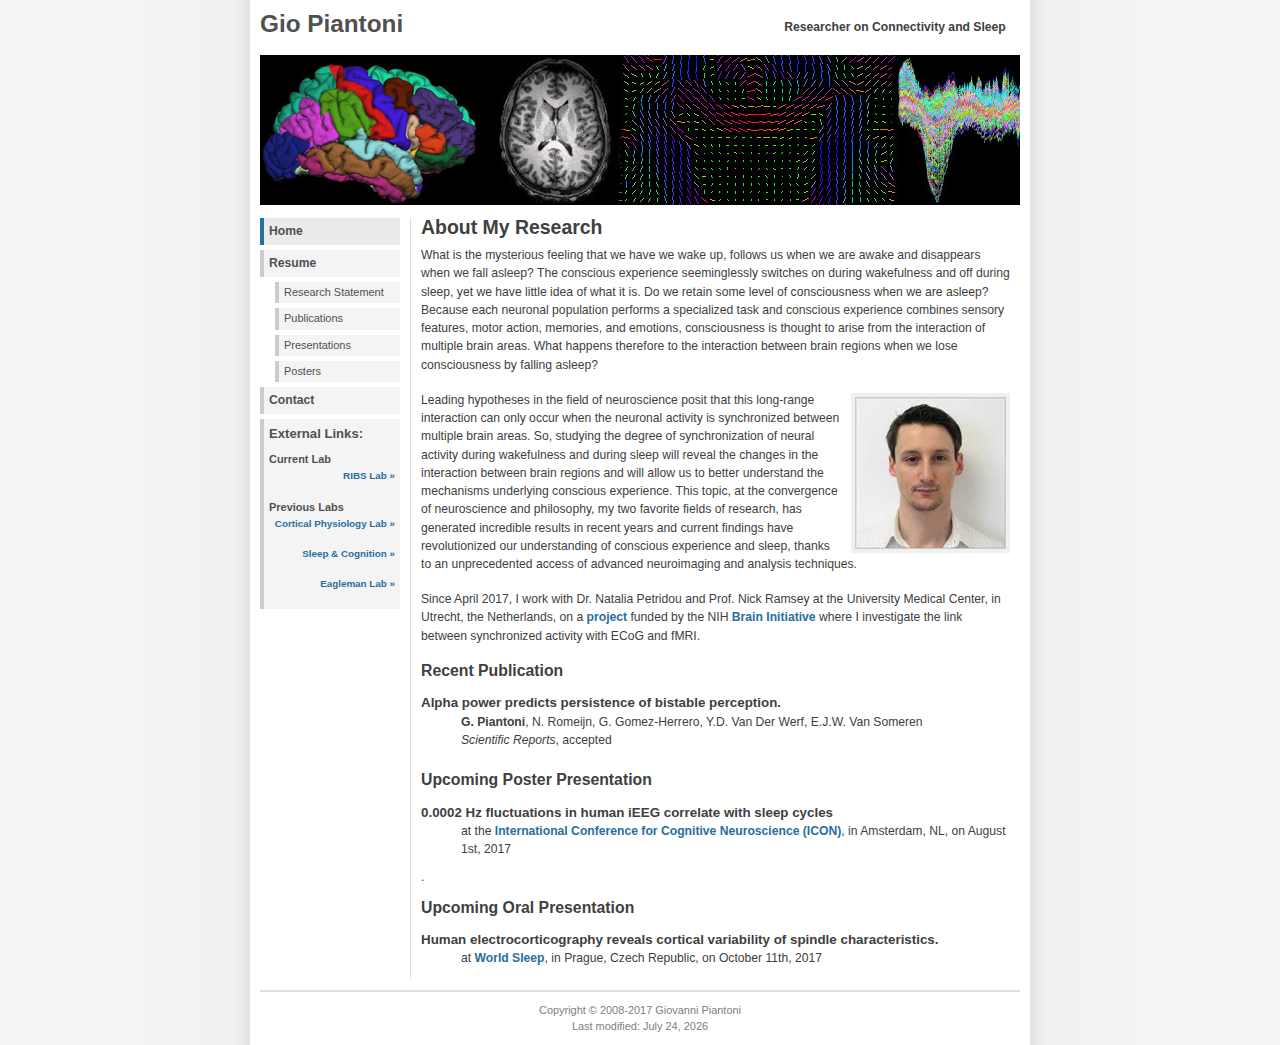
<file: index.html>
<!DOCTYPE html PUBLIC "-//W3C//DTD XHTML 1.0 Strict//EN" "http://www.w3.org/TR/xhtml1/DTD/xhtml1-strict.dtd">
<html xmlns="http://www.w3.org/1999/xhtml" xml:lang="en">
 <head>
	<meta http-equiv="content-type" content="text/html; charset=utf-8" />
	<meta name="description" content="Personal Page of Giovanni Piantoni" />
	<meta name="keywords" content="Gio,Giovanni,Piantoni," />
	<meta name="author" content="Gio Piantoni" />

	<link href='http://fonts.googleapis.com/css?family=Yanone+Kaffeesatz' rel='stylesheet' type='text/css' />
	<link rel="stylesheet" type="text/css" href="style.css" media="screen,projection" />

	<script type="text/javascript" src="js/external.js"></script>

	<title>Gio Piantoni</title>
 </head>

 <body>
	<div id="wrap">

	 <div id="header">
		<h1><a href="index.html">Gio Piantoni</a></h1>
		<p>Researcher on Connectivity and Sleep</p>
	 </div>

	 <img id="frontphoto" src="img/fs_mri_V1_sw.jpg" width="760" height="150" alt="My Brain: Freesurfer, T1 MRI, DTI V1 and a slow wave" />

	 <div id="leftside">
		<h2 class="hide">Menu:</h2>

		<ul class="avmenu">
		 <li><a class="current" href="index.html">Home</a></li>
		 <li><a href="cv.html">Resume</a>
			<ul>
			 <li><a href="narrative.html">Research Statement</a></li>
			 <li><a href="publications.html">Publications</a></li>
			 <li><a href="presentations.html">Presentations</a></li>
			 <li><a href="posters.html">Posters</a></li>
			</ul>
		 </li>
		 <li><a href="contact.html">Contact</a></li>
		</ul>

		<div class="announce">
		 <h2>External Links:</h2>
		 <h3>Current Lab</h3>
		 <p class="textright"><a href="http://www.nick-ramsey.eu/" rel="external">RIBS Lab &raquo;</a></p>
		 <h3>Previous Labs</h3>
		 <p class="textright"><a href="http://cashlab.mgh.harvard.edu/" rel="external">Cortical Physiology Lab &raquo;</a></p>
		 <p class="textright"><a href="http://www.nin.knaw.nl/research_groups/van_someren_group/" rel="external">Sleep &amp; Cognition &raquo;</a></p>
		 <p class="textright"><a href="http://www.eaglemanlab.net/" rel="external">Eagleman Lab &raquo;</a></p>
		</div>
	 </div>

	 <div id="contentwide">
		<h2>About My Research</h2>
		<p>What is the mysterious feeling that we have we wake up, follows us when we are awake and disappears when we fall asleep? The conscious experience seeminglessly switches on during wakefulness and off during sleep, yet we have little idea of what it is. Do we retain some level of consciousness when we are asleep? Because each neuronal population performs a specialized task and conscious experience combines sensory features, motor action, memories, and emotions, consciousness is thought to arise from the interaction of multiple brain areas. What happens therefore to the interaction between brain regions when we lose consciousness by falling asleep?</p>
		<img class="right" src="img/photo.jpg" alt="Gio Piantoni" width="149" height="150" />
		<p>Leading hypotheses in the field of neuroscience posit that this long-range interaction can only occur when the neuronal activity is synchronized between multiple brain areas. So, studying the degree of synchronization of neural activity during wakefulness and during sleep will reveal the changes in the interaction between brain regions and will allow us to better understand the mechanisms underlying conscious experience. This topic, at the convergence of neuroscience and philosophy, my two favorite fields of research, has generated incredible results in recent years and current findings have revolutionized our understanding of conscious experience and sleep, thanks to an unprecedented access of advanced neuroimaging and analysis techniques.</p>
		<p>Since April 2017, I work with Dr. Natalia Petridou and Prof. Nick Ramsey at the University Medical Center, in Utrecht, the Netherlands, on a <a href="http://umcu-nyu-brain.wikidot.com/" rel="external">project</a> funded by the NIH <a href="https://www.braininitiative.nih.gov/" rel="external">Brain Initiative</a> where I investigate the link between synchronized activity with ECoG and fMRI.</p>

		<h3>Recent Publication</h3>
		<dl>

		 <dt>Alpha power predicts persistence of bistable perception.</dt>
		 <dd><b>G. Piantoni</b>, N. Romeijn, G. Gomez-Herrero, Y.D. Van Der Werf, E.J.W. Van Someren<br /> <i>Scientific Reports</i>, accepted</dd>

		</dl> 

		<h3>Upcoming Poster Presentation</h3>
		<dl>
		 <dt>0.0002 Hz fluctuations in human iEEG correlate with sleep cycles</dt>
		 <dd>at the <a href="http://www.icon2017.org/program.html" rel="external">International Conference for Cognitive Neuroscience (ICON)</a>, in Amsterdam, NL, on August 1st, 2017</dd>.
		</dl> 

		<h3>Upcoming Oral Presentation</h3>
		<dl>
		 <dt>Human electrocorticography reveals cortical variability of spindle characteristics.</dt>
		 <dd>at <a href="http://worldsleepcongress.com/preliminary-program" rel="external">World Sleep</a>, in Prague, Czech Republic, on October 11th, 2017</dd>
		</dl> 

	 </div>

	 <div id="footer">
		<p>Copyright &#169; 2008-2017 Giovanni Piantoni<br />
		<script type="text/javascript" src="js/lastupdate.js"></script></p>
	 </div>

	</div>
 </body>
</html>
</file>
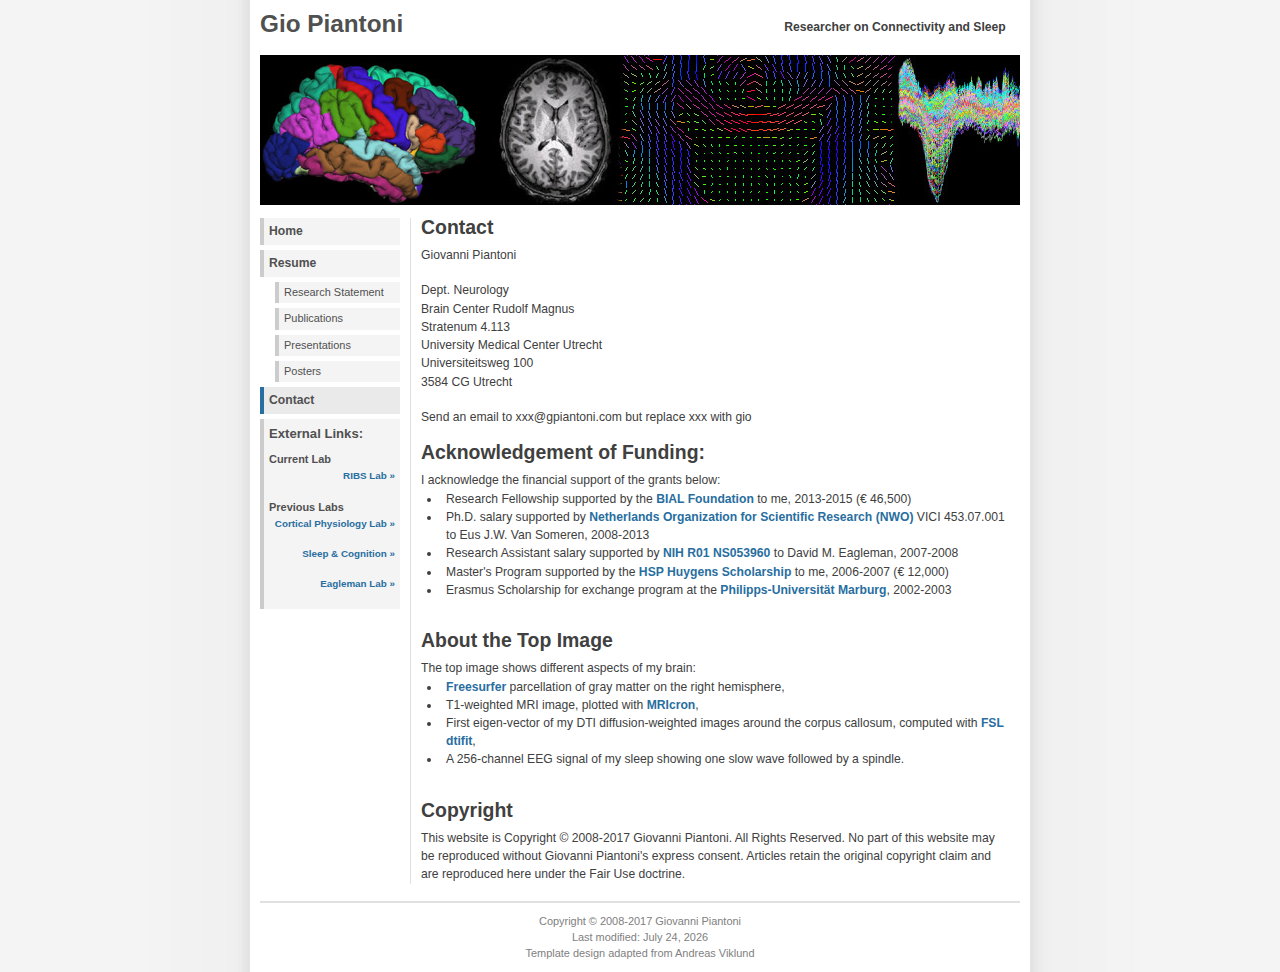
<file: contact.html>
<!DOCTYPE html PUBLIC "-//W3C//DTD XHTML 1.0 Strict//EN" "http://www.w3.org/TR/xhtml1/DTD/xhtml1-strict.dtd">
<html xmlns="http://www.w3.org/1999/xhtml" xml:lang="en">
 <head>
	<meta http-equiv="content-type" content="text/html; charset=utf-8" />
	<meta name="description" content="Contact Information of Giovanni Piantoni" />
	<meta name="keywords" content="Gio,Giovanni,Piantoni," />
	<meta name="author" content="Gio Piantoni" />

	<link href='http://fonts.googleapis.com/css?family=Yanone+Kaffeesatz' rel='stylesheet' type='text/css' />
	<link rel="stylesheet" type="text/css" href="style.css" media="screen,projection" />

	<script type="text/javascript" src="js/external.js"></script>
	<script type="text/javascript" src="js/toggle.js"></script>

	<title>Gio Piantoni: Contact</title>
 </head>

 <body>
	<div id="wrap">

	 <div id="header">
		<h1><a href="index.html">Gio Piantoni</a></h1>
		<p>Researcher on Connectivity and Sleep</p>
	 </div>

	 <img id="frontphoto" src="img/fs_mri_V1_sw.jpg" width="760" height="150" alt="My Brain: Freesurfer, T1 MRI, DTI V1 and a slow wave" />

	 <div id="leftside">
		<h2 class="hide">Menu:</h2>

		<ul class="avmenu">
		 <li><a href="index.html">Home</a></li>
		 <li><a href="cv.html">Resume</a>
			<ul>
			 <li><a href="narrative.html">Research Statement</a></li>
			 <li><a href="publications.html">Publications</a></li>
			 <li><a href="presentations.html">Presentations</a></li>
			 <li><a href="posters.html">Posters</a></li>
			</ul>
		 </li>
		 <li><a class="current" href="contact.html">Contact</a></li>
		</ul>

		<div class="announce">
		 <h2>External Links:</h2>
		 <h3>Current Lab</h3>
		 <p class="textright"><a href="http://www.nick-ramsey.eu/" rel="external">RIBS Lab &raquo;</a></p>
		 <h3>Previous Labs</h3>
		 <p class="textright"><a href="http://cashlab.mgh.harvard.edu/" rel="external">Cortical Physiology Lab &raquo;</a></p>
		 <p class="textright"><a href="http://www.nin.knaw.nl/research_groups/van_someren_group/" rel="external">Sleep &amp; Cognition &raquo;</a></p>
		 <p class="textright"><a href="http://www.eaglemanlab.net/" rel="external">Eagleman Lab &raquo;</a></p>
		</div>
	 </div>

	 <div id="contentwide">
		<h2> Contact </h2>
		<p> Giovanni Piantoni </p>
		<p> Dept. Neurology <br />
		Brain Center Rudolf Magnus <br />
		Stratenum 4.113<br />
		University Medical Center Utrecht<br />
		Universiteitsweg 100<br />
		3584 CG Utrecht</p>

		<p>
		Send an email to xxx@gpiantoni.com but replace xxx with gio <br />
		</p>

		<h2>Acknowledgement of Funding:</h2>
		I acknowledge the financial support of the grants below:

		<ul>
		 <li>Research Fellowship supported by the <a href="http://www.bial.com/en/bial_foundation.11/grants.18/grants_and_other_supported_research_projects_.a38.html">BIAL Foundation</a> to me, 2013-2015 (&euro; 46,500)</li>
		 <li>Ph.D. salary supported by <a href="http://www.nwo.nl" rel="external">Netherlands Organization for Scientific Research (NWO)</a> VICI 453.07.001 to Eus J.W. Van Someren, 2008-2013</li>
		 <li>Research Assistant salary supported by <a href="http://www.nih.gov" rel="external">NIH</a> <a href="http://projectreporter.nih.gov/project_info_description.cfm?aid=7479462" rel="external">R01 NS053960</a> to David M. Eagleman, 2007-2008</li>
		 <li>Master's Program supported by the <a href="http://www.nuffic.nl/international-students/scholarships/worldwide/hsp-huygens-programme" rel="external">HSP Huygens Scholarship</a> to me, 2006-2007 (&euro; 12,000)</li>
		 <li>Erasmus Scholarship for exchange program at the <a href="http://www.uni-marburg.de/" rel="external">Philipps-Universit&#228;t Marburg</a>, 2002-2003</li>
		</ul>

		<h2>About the Top Image</h2>
		The top image shows different aspects of my brain:
		<ul>
		 <li><a href="http://surfer.nmr.mgh.harvard.edu/" rel="external">Freesurfer</a> parcellation of gray matter on the right hemisphere, </li>
		 <li>T1-weighted MRI image, plotted with <a href="http://www.mccauslandcenter.sc.edu/mricro/mricron/index.html" rel="external">MRIcron</a>,</li>
		 <li>First eigen-vector of my DTI diffusion-weighted images around the corpus callosum, computed with <a href="http://www.fmrib.ox.ac.uk/fsl/fdt/fdt_dtifit.html" rel="external">FSL dtifit</a>,</li>
		 <li>A 256-channel EEG signal of my sleep showing one slow wave followed by a spindle.</li>
		</ul>

		<h2>Copyright</h2>
		<p>
		This website is Copyright &#169; 2008-2017 Giovanni Piantoni. 
		All Rights Reserved. 
		No part of this website may be reproduced without Giovanni Piantoni's express consent.
		Articles retain the original copyright claim and are reproduced here under the Fair Use doctrine.
		</p>		

	 </div>

	 <div id="footer">
		<p>Copyright &#169; 2008-2017 Giovanni Piantoni<br />
		<script type="text/javascript" src="js/lastupdate.js"></script></p>
		<p>Template design adapted from <a href="http://andreasviklund.com/">Andreas Viklund</a>
	 </div>

	</div>
 </body>
</html>
</file>
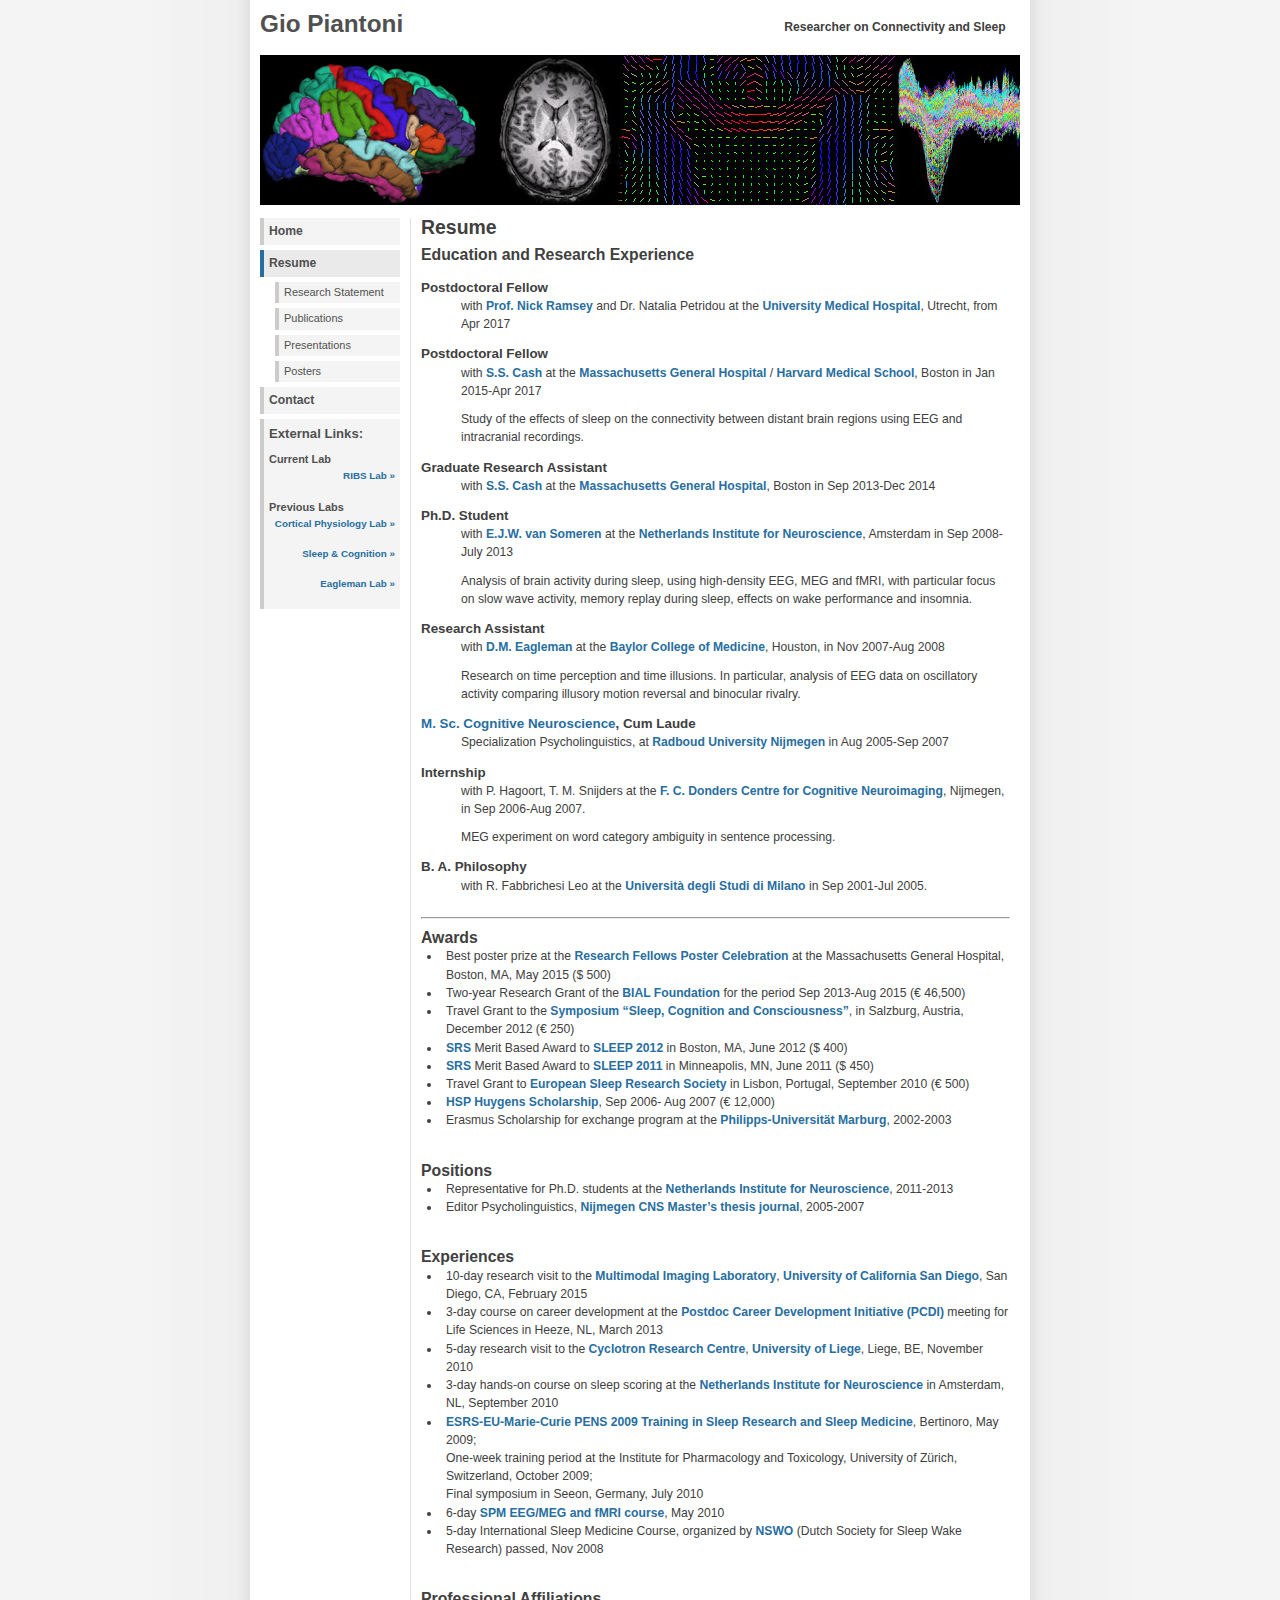
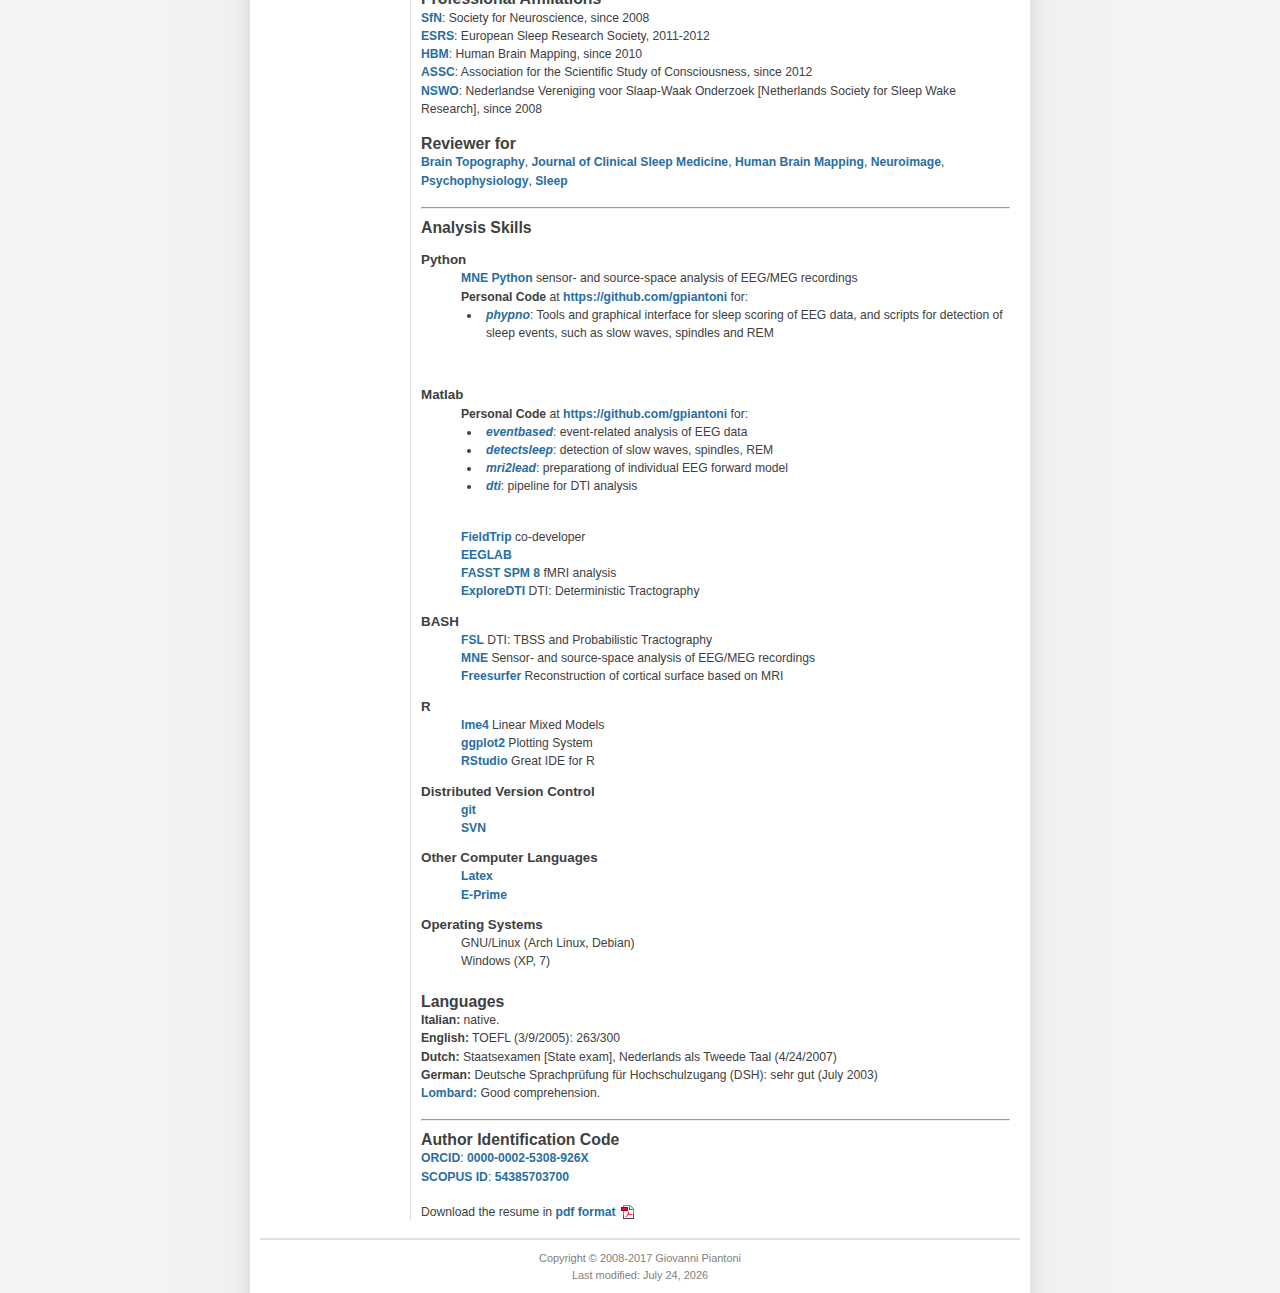
<file: cv.html>
<!DOCTYPE html PUBLIC "-//W3C//DTD XHTML 1.0 Strict//EN" "http://www.w3.org/TR/xhtml1/DTD/xhtml1-strict.dtd">
<html xmlns="http://www.w3.org/1999/xhtml" xml:lang="en">
 <head>
	<meta http-equiv="content-type" content="text/html; charset=utf-8" />
	<meta name="description" content="Resume of Giovanni Piantoni" />
	<meta name="keywords" content="Gio,Giovanni,Piantoni,resume,cv," />
	<meta name="author" content="Gio Piantoni" />

	<link href='http://fonts.googleapis.com/css?family=Yanone+Kaffeesatz' rel='stylesheet' type='text/css' />
	<link rel="stylesheet" type="text/css" href="style.css" media="screen,projection" />

	<script type="text/javascript" src="js/external.js"></script>

	<title>Gio Piantoni: Resume</title>
 </head>

 <body>
	<div id="wrap">

	 <div id="header">
		<h1><a href="index.html">Gio Piantoni</a></h1>
		<p>Researcher on Connectivity and Sleep</p>
	 </div>

	 <img id="frontphoto" src="img/fs_mri_V1_sw.jpg" width="760" height="150" alt="My Brain: Freesurfer, T1 MRI, DTI V1 and a slow wave" />

	 <div id="leftside">
		<h2 class="hide">Menu:</h2>

		<ul class="avmenu">
		 <li><a href="index.html">Home</a></li>
		 <li><a class="current" href="cv.html">Resume</a>
			<ul>
			 <li><a href="narrative.html">Research Statement</a></li>
			 <li><a href="publications.html">Publications</a></li>
			 <li><a href="presentations.html">Presentations</a></li>
			 <li><a href="posters.html">Posters</a></li>
			</ul>
		 </li>
		 <li><a href="contact.html">Contact</a></li>
		</ul>

		<div class="announce">
		 <h2>External Links:</h2>
		 <h3>Current Lab</h3>
		 <p class="textright"><a href="http://www.nick-ramsey.eu/" rel="external">RIBS Lab &raquo;</a></p>
		 <h3>Previous Labs</h3>
		 <p class="textright"><a href="http://cashlab.mgh.harvard.edu/" rel="external">Cortical Physiology Lab &raquo;</a></p>
		 <p class="textright"><a href="http://www.nin.knaw.nl/research_groups/van_someren_group/" rel="external">Sleep &amp; Cognition &raquo;</a></p>
		 <p class="textright"><a href="http://www.eaglemanlab.net/" rel="external">Eagleman Lab &raquo;</a></p>
		</div>
	 </div>

	 <div id="contentwide">
		<h2> Resume </h2>
		<h3>Education and Research Experience</h3>

		<dl>
		 <dt>Postdoctoral Fellow</dt>
		 <dd>with <a href="http://www.nick-ramsey.eu/" rel="external">Prof. Nick Ramsey</a> and Dr. Natalia Petridou at the <a href="http://www.umcutrecht.nl/" rel="external">University Medical Hospital</a>, Utrecht, from Apr 2017</dd> 

		 <dt>Postdoctoral Fellow</dt>
		 <dd>with <a href="http://cashlab.mgh.harvard.edu/" rel="external">S.S. Cash</a> at the <a href="http://www.massgeneral.org/research/" rel="external">Massachusetts General Hospital</a> / <a href="http://hms.harvard.edu/" rel="external">Harvard Medical School</a>, Boston in Jan 2015-Apr 2017</dd>
		 <dd>Study of the effects of sleep on the connectivity between distant brain regions using EEG and intracranial recordings.</dd>

		 <dt>Graduate Research Assistant</dt>
		 <dd>with <a href="http://cashlab.mgh.harvard.edu/" rel="external">S.S. Cash</a> at the <a href="http://www.massgeneral.org/research/" rel="external">Massachusetts General Hospital</a>, Boston in Sep 2013-Dec 2014</dd>

		 <dt>Ph.D. Student</dt>
		 <dd>with <a href="http://www.nin.knaw.nl/research_groups/van_someren_group" rel="external">E.J.W. van Someren</a> at the <a href="http://www.nin.knaw.nl/" rel="external">Netherlands Institute for Neuroscience</a>, Amsterdam in Sep 2008-July 2013</dd>
		 <dd>Analysis of brain activity during sleep, using high-density EEG, MEG and fMRI, with particular focus on slow wave activity, memory replay during sleep, effects on wake performance and insomnia.</dd>

		 <dt>Research Assistant</dt>
		 <dd>with <a href="http://www.eaglemanlab.net/" rel="external">D.M. Eagleman</a> at the <a href="http://www.bcm.edu" rel="external">Baylor College of Medicine</a>, Houston, in Nov 2007-Aug 2008</dd>
		 <dd>Research on time perception and time illusions. In particular, analysis of EEG data on oscillatory activity comparing illusory motion reversal and binocular rivalry.</dd>

		 <dt><a href="http://www.ru.nl/master/cns/" rel="external">M. Sc. Cognitive Neuroscience</a>, Cum Laude</dt>
		 <dd>Specialization Psycholinguistics, at <a href="http://www.ru.nl" rel="external">Radboud University Nijmegen</a> in Aug 2005-Sep 2007</dd>

		 <dt>Internship</dt>
		 <dd>with P. Hagoort, T. M. Snijders at the <a href="http://www.ru.nl/donders/" rel="external">F. C. Donders Centre for Cognitive Neuroimaging</a>, Nijmegen, in Sep 2006-Aug 2007.</dd>
		 <dd>MEG experiment on word category ambiguity in sentence processing.</dd>

		 <dt>B. A. Philosophy</dt>
		 <dd>with R. Fabbrichesi Leo at the <a href="http://www.unimi.it" rel="external">Universit&#224; degli Studi di Milano</a> in Sep 2001-Jul 2005.</dd>
		</dl>

		<hr />

		<h3>Awards</h3>
		<ul>
		 <li>Best poster prize at the <a href="http://www.massgeneral.org/about/newsarticle.aspx?id=5361" rel="external">Research Fellows Poster Celebration</a> at the Massachusetts General Hospital, Boston, MA, May 2015 ($ 500) </li>
		 <li>Two-year Research Grant of the <a href="http://www.bial.com/en/bial_foundation.11/grants.18/grants_and_other_supported_research_projects_.a38.html">BIAL Foundation</a> for the period Sep 2013-Aug 2015 (&euro; 46,500)</li>
		 <li>Travel Grant to the <a href="http://deepsleep.at/" rel="external">Symposium &ldquo;Sleep, Cognition and Consciousness&rdquo;</a>, in Salzburg, Austria, December 2012 (&euro; 250)</li>
		 <li><a href="http://www.sleepresearchsociety.org/" rel="external">SRS</a> Merit Based Award to <a href="http://www.sleepmeeting.org/" rel="external">SLEEP 2012</a> in Boston, MA, June 2012 (&#36; 400)</li>
		 <li><a href="http://www.sleepresearchsociety.org/" rel="external">SRS</a> Merit Based Award to <a href="http://www.sleepmeeting.org/" rel="external">SLEEP 2011</a> in Minneapolis, MN, June 2011 (&#36; 450)</li>
		 <li>Travel Grant to <a href="http://www.esrs.eu/" rel="external">European Sleep Research Society</a> in Lisbon, Portugal, September 2010 (&euro; 500)</li>
		 <li><a href="http://www.nuffic.nl/international-students/scholarships/worldwide/hsp-huygens-programme" rel="external">HSP Huygens Scholarship</a>, Sep 2006- Aug 2007 (&euro; 12,000)</li>
		 <li>Erasmus Scholarship for exchange program at the <a href="http://www.uni-marburg.de/" rel="external">Philipps-Universit&#228;t Marburg</a>, 2002-2003</li>
		</ul>

		<h3>Positions</h3>
		<ul>
		 <li>Representative for Ph.D. students at the <a href="http://www.nin.knaw.nl" rel="external">Netherlands Institute for Neuroscience</a>, 2011-2013 </li>
		 <li>Editor Psycholinguistics, <a href="http://www.ru.nl/master/cns/journal/" rel="external">Nijmegen CNS Master&#8217;s thesis journal</a>, 2005-2007</li>
		</ul>

		<h3>Experiences</h3>
		<ul>
		 <li>10-day research visit to the <a href="http://mmil.ucsd.edu/" rel="external">
			 Multimodal Imaging Laboratory</a>, <a href="http://www.ucsd.edu/" rel="external">University of California San Diego</a>, San Diego, CA, February 2015</li>
		 <li>3-day course on career development at the <a href="http://www.pcdi.nl" rel="external">Postdoc Career Development Initiative (PCDI)</a> meeting for Life Sciences in Heeze, NL, March 2013</li>
		 <li>5-day research visit to the <a href="http://www.cyclotron.ulg.ac.be" rel="external">Cyclotron Research Centre</a>, <a href="http://www.ulg.ac.be" rel="external">University of Liege</a>, Liege, BE, November 2010</li>
		 <li>3-day hands-on course on sleep scoring at the <a href="http://www.nin.knaw.nl" rel="external">Netherlands Institute for Neuroscience</a> in Amsterdam, NL, September 2010</li>
		 <li> <a href="http://www.esrs.eu/" rel="external">ESRS-EU-Marie-Curie PENS 2009 Training in Sleep Research and Sleep Medicine</a>, Bertinoro, May 2009; <br />
			One-week training period at the Institute for Pharmacology and Toxicology, University of Z&#252;rich, Switzerland, October 2009;<br />
			Final symposium in Seeon, Germany, July 2010</li>
		 <li>6-day <a href="http://www.fil.ion.ucl.ac.uk/spm/course/" rel="external">SPM EEG/MEG and fMRI course</a>, May 2010</li>
		 <li>5-day International Sleep Medicine Course, organized by <a href="http://www.nswo.nl/" rel="external">NSWO</a> (Dutch Society for Sleep Wake Research) passed, Nov 2008</li>
		</ul>

		<h3>Professional Affiliations</h3>
		<p>
		<a href="http://www.sfn.org/" rel="external">SfN</a>: Society for Neuroscience, since 2008<br />
		<a href="http://www.esrs.eu/" rel="external">ESRS</a>: European Sleep Research Society, 2011-2012<br />
		<a href="http://www.humanbrainmapping.org" rel="external">HBM</a>: Human Brain Mapping, since 2010<br />
		<a href="http://www.theassc.org" rel="external">ASSC</a>: Association for the Scientific Study of Consciousness, since 2012<br />
		<a href="http://www.nswo.nl/" rel="external">NSWO</a>: Nederlandse Vereniging voor Slaap-Waak Onderzoek [Netherlands Society for Sleep Wake Research], since 2008
		</p>

		<h3>Reviewer for</h3>
		<p>
		<a href="http://www.springer.com/biomed/neuroscience/journal/10548" rel="external">Brain Topography</a>, 
		<a href="http://www.aasmnet.org/jcsm/" rel="external">Journal of Clinical Sleep Medicine</a>, 
		<a href="http://onlinelibrary.wiley.com/journal/10.1002/(ISSN)1097-0193" rel="external">Human Brain Mapping</a>, 
		<a href="http://www.journals.elsevier.com/neuroimage/" rel="external">Neuroimage</a>, 
		<a href="http://onlinelibrary.wiley.com/journal/10.1111/(ISSN)1469-8986" rel="external">Psychophysiology</a>,
		<a href="http://www.journalsleep.org/" rel="external">Sleep</a>
		</p>

		<hr />

		<h3>Analysis Skills </h3>
		<dl>
		 <dt>Python</dt>
		 <dd>
		 <strong><a href="http://www.martinos.org/mne/mne-python.html" rel="external">MNE Python</a></strong> sensor- and source-space analysis of EEG/MEG recordings<br />
		 <strong>Personal Code</strong> at <a href="https://github.com/gpiantoni" rel="external">https://github.com/gpiantoni</a> for:
		 <ul>
			<li> <i><a href="https://github.com/gpiantoni/phypno" rel="external">phypno</a></i>: Tools and graphical interface for sleep scoring of EEG data, and scripts for detection of sleep events, such as slow waves, spindles and REM</li>
		 </ul>
		 </dd>

		 <dt>Matlab</dt>
		 <dd>
		 <strong>Personal Code</strong> at <a href="https://github.com/gpiantoni" rel="external">https://github.com/gpiantoni</a> for:
		 <ul>
			<li> <i><a href="https://github.com/gpiantoni/eventbased" rel="external">eventbased</a></i>: event-related analysis of EEG data</li>
			<li> <i><a href="https://github.com/gpiantoni/detectsleep" rel="external">detectsleep</a></i>:  detection of slow waves, spindles, REM</li>
			<li> <i><a href="https://github.com/gpiantoni/mri2lead" rel="external">mri2lead</a></i>:  preparationg of individual EEG forward model</li>
			<li> <i><a href="https://github.com/gpiantoni/dti" rel="external">dti</a></i>: pipeline for DTI analysis </li>
		 </ul>
		 <strong><a href="http://www.ru.nl/neuroimaging/fieldtrip" rel="external">FieldTrip</a></strong> co-developer <br />
		 <strong><a href="http://sccn.ucsd.edu/eeglab/" rel="external">EEGLAB</a></strong> <br />
		 <strong><a href="http://www.montefiore.ulg.ac.be/~phillips/FASST.html" rel="external">FASST</a></strong>
		 <strong><a href="http://www.fil.ion.ucl.ac.uk/spm/software/spm8/" rel="external">SPM 8</a></strong> fMRI analysis <br />
		 <strong><a href="http://www.exploredti.com/" rel="external">ExploreDTI</a></strong> DTI: Deterministic Tractography
		 </dd>

		 <dt>BASH</dt>
		 <dd>
		 <strong><a href="http://www.fmrib.ox.ac.uk/fsl/" rel="external">FSL</a></strong> DTI: TBSS and Probabilistic Tractography<br />
		 <strong><a href="http://www.martinos.org/mne/" rel="external">MNE</a></strong> Sensor- and source-space analysis of EEG/MEG recordings<br />
		 <strong><a href="http://surfer.nmr.mgh.harvard.edu/" rel="external">Freesurfer</a></strong> Reconstruction of cortical surface based on MRI<br />
		 </dd>

		 <dt>R</dt>
		 <dd>
		 <strong><a href="http://cran.r-project.org/web/packages/lme4/index.html" rel="external">lme4</a></strong> Linear Mixed Models <br />
		 <strong><a href="http://had.co.nz/ggplot2/" rel="external">ggplot2</a></strong> Plotting System <br />
		 <strong><a href="http://rstudio.org/" rel="external">RStudio</a></strong> Great IDE for R
		 </dd>

		 <dt>Distributed Version Control</dt>
		 <dd>
		 <a href="http://git-scm.com/" rel="external">git</a> <br />
		 <a href="http://subversion.tigris.org/" rel="external">SVN</a>
		 </dd>

		 <dt>Other Computer Languages</dt>
		 <dd>
		 <a href="http://www.latex-project.org/" rel="external">Latex</a> <br />
		 <a href="http://www.pstnet.com/products/e-prime/" rel="external">E-Prime</a>
		 </dd>

		 <dt>Operating Systems</dt>
		 <dd>
		 GNU/Linux (Arch Linux, Debian) <br />
		 Windows (XP, 7)
		 </dd>
		</dl>

		<h3>Languages</h3>
		<p>
		<strong>Italian:</strong> native.<br />
		<strong>English:</strong> TOEFL (3/9/2005): 263/300 <br />
		<strong>Dutch:</strong> Staatsexamen [State exam], Nederlands als Tweede Taal (4/24/2007) <br />
		<strong>German:</strong> Deutsche Sprachpr&#252;fung f&#252;r Hochschulzugang (DSH): sehr gut (July 2003) <br />
		<strong><a href="http://www.ethnologue.com/show_language.asp?code=lmo" rel="external">Lombard:</a></strong> Good comprehension.
		</p>

		<hr />

		<h3>Author Identification Code</h3>
		<p>
		<a href="http://orcid.org/" rel="external">ORCID</a>: <a href="http://orcid.org/0000-0002-5308-926X" rel="external">0000-0002-5308-926X</a><br />
		<a href="http://www.info.sciverse.com/scopus/scopus-in-detail/tools/authoridentifier" rel="external">SCOPUS ID</a>: <a href="http://www.scopus.com/authid/detail.url?authorId=54385703700" rel="external">54385703700</a>
		</p>

		<p>Download the resume in <a href="docs/GiovanniPiantoni.pdf">pdf format</a></p>

	 </div>

	 <div id="footer">
		<p>Copyright &#169; 2008-2017 Giovanni Piantoni<br />
		<script type="text/javascript" src="js/lastupdate.js"></script></p>
	 </div>

	</div>
 </body>
</html>
</file>
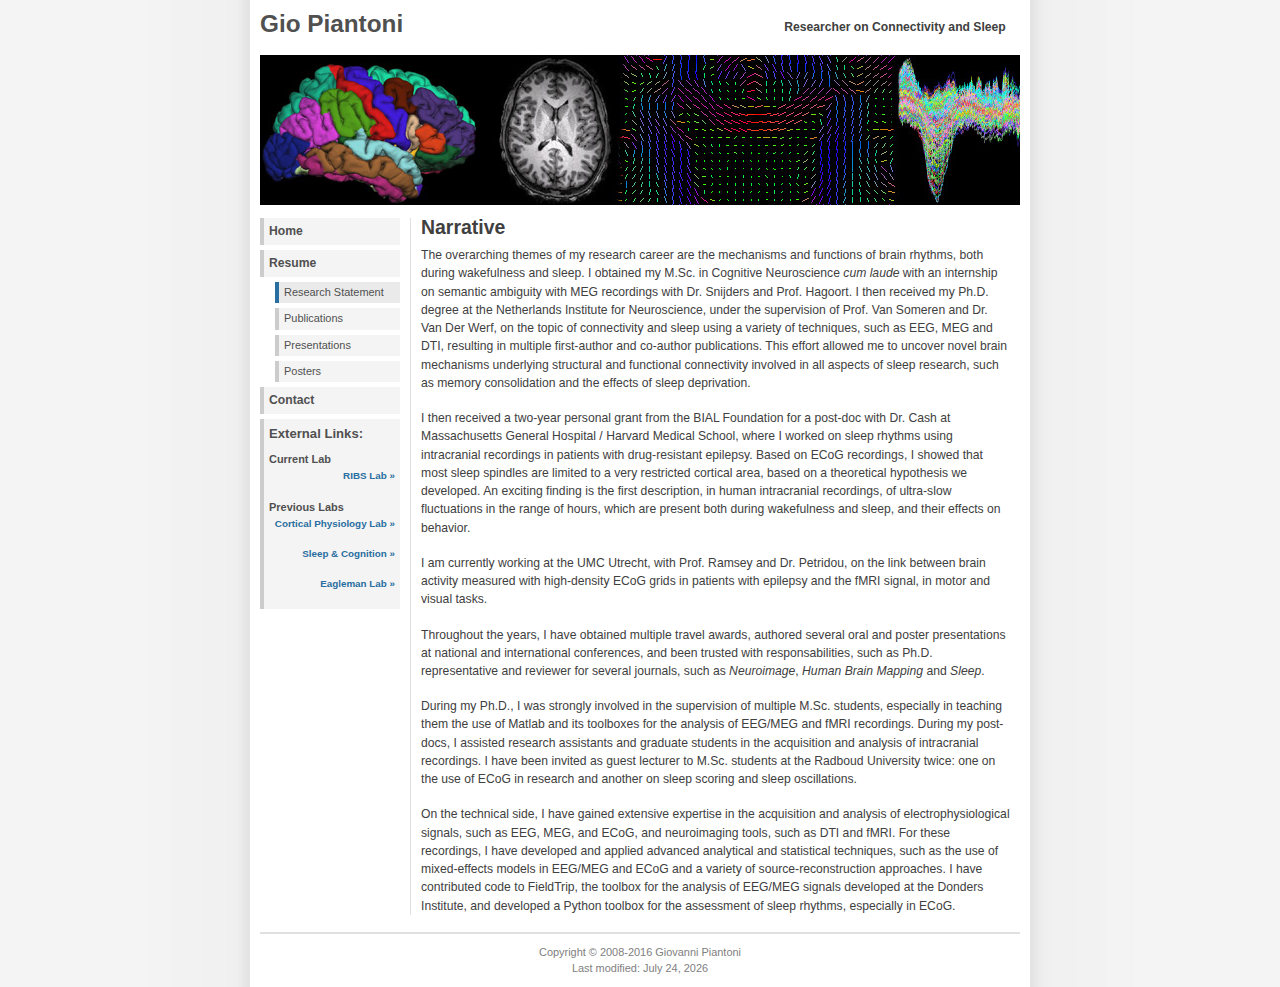
<file: narrative.html>
<!DOCTYPE html PUBLIC "-//W3C//DTD XHTML 1.0 Strict//EN" "http://www.w3.org/TR/xhtml1/DTD/xhtml1-strict.dtd">
<html xmlns="http://www.w3.org/1999/xhtml" xml:lang="en">
 <head>
	<meta http-equiv="content-type" content="text/html; charset=utf-8" />
	<meta name="description" content="Presentations of Giovanni Piantoni" />
	<meta name="keywords" content="Gio,Giovanni,Piantoni,Presentations," />
	<meta name="author" content="Gio Piantoni" />

	<link href='http://fonts.googleapis.com/css?family=Yanone+Kaffeesatz' rel='stylesheet' type='text/css' />
	<link rel="stylesheet" type="text/css" href="style.css" media="screen,projection" />

	<script type="text/javascript" src="js/external.js"></script>
	<script type="text/javascript" src="js/toggle.js"></script>

	<title>Gio Piantoni: Research Statement</title>
 </head>

 <body>
	<div id="wrap">

	 <div id="header">
		<h1><a href="index.html">Gio Piantoni</a></h1>
		<p>Researcher on Connectivity and Sleep</p>
	 </div>

	 <img id="frontphoto" src="img/fs_mri_V1_sw.jpg" width="760" height="150" alt="My Brain: Freesurfer, T1 MRI, DTI V1 and a slow wave" />

	 <div id="leftside">
		<h2 class="hide">Menu:</h2>

		<ul class="avmenu">
		 <li><a href="index.html">Home</a></li>
		 <li><a href="cv.html">Resume</a>
			<ul>
			 <li><a class="current" href="narrative.html">Research Statement</a></li>
			 <li><a href="publications.html">Publications</a></li>
			 <li><a href="presentations.html">Presentations</a></li>
			 <li><a href="posters.html">Posters</a></li>
			</ul>
		 </li>
		 <li><a href="contact.html">Contact</a></li>
		</ul>

		<div class="announce">
		 <h2>External Links:</h2>
		 <h3>Current Lab</h3>
		 <p class="textright"><a href="http://www.nick-ramsey.eu/" rel="external">RIBS Lab &raquo;</a></p>
		 <h3>Previous Labs</h3>
		 <p class="textright"><a href="http://cashlab.mgh.harvard.edu/" rel="external">Cortical Physiology Lab &raquo;</a></p>
		 <p class="textright"><a href="http://www.nin.knaw.nl/research_groups/van_someren_group/" rel="external">Sleep &amp; Cognition &raquo;</a></p>
		 <p class="textright"><a href="http://www.eaglemanlab.net/" rel="external">Eagleman Lab &raquo;</a></p>
		</div>
	 </div>

	 <div id="contentwide">
		<h2>Narrative</h2>

		<p>The overarching themes of my research career are the mechanisms and functions of brain rhythms, both during wakefulness and sleep.
		I obtained my M.Sc. in Cognitive Neuroscience <i>cum laude</i> with an internship on semantic ambiguity with MEG recordings with Dr. Snijders and Prof. Hagoort.
		I then received my Ph.D. degree at the Netherlands Institute for Neuroscience, under the supervision of Prof. Van Someren and Dr. Van Der Werf, on the topic of connectivity and sleep using a variety of techniques, such as EEG, MEG and DTI, resulting in multiple first-author and co-author publications.
		This effort allowed me to uncover novel brain mechanisms underlying structural and functional connectivity involved in all aspects of sleep research, such as memory consolidation and the effects of sleep deprivation.</p>

		<p>I then received a two-year personal grant from the BIAL Foundation for a post-doc with Dr. Cash at Massachusetts General Hospital / Harvard Medical School, where I worked on sleep rhythms using intracranial recordings in patients with drug-resistant epilepsy.
		Based on ECoG recordings, I showed that most sleep spindles are limited to a very restricted cortical area, based on a theoretical hypothesis we developed.
		An exciting finding is the first description, in human intracranial recordings, of ultra-slow fluctuations in the range of hours, which are present both during wakefulness and sleep, and their effects on behavior.</p>

		<p>I am currently working at the UMC Utrecht, with Prof. Ramsey and Dr. Petridou, on the link between brain activity measured with high-density ECoG grids in patients with epilepsy and the fMRI signal, in motor and visual tasks.</p>

		<p>Throughout the years, I have obtained multiple travel awards, authored several oral and poster presentations at national and international conferences, and been trusted with responsabilities, such as Ph.D. representative and reviewer for several journals, such as <i>Neuroimage</i>, <i>Human Brain Mapping</i> and <i>Sleep</i>.</p>

		<p>During my Ph.D., I was strongly involved in the supervision of multiple M.Sc. students, especially in teaching them the use of Matlab and its toolboxes for the analysis of EEG/MEG and fMRI recordings.
		During my post-docs, I assisted research assistants and graduate students in the acquisition and analysis of intracranial recordings.
		I have been invited as guest lecturer to M.Sc. students at the Radboud University twice: one on the use of ECoG in research and another on sleep scoring and sleep oscillations.</p>

		<p>On the technical side, I have gained extensive expertise in the acquisition and analysis of electrophysiological signals, such as EEG, MEG, and ECoG, and neuroimaging tools, such as DTI and fMRI.
		For these recordings, I have developed and applied advanced analytical and statistical techniques, such as the use of mixed-effects models in EEG/MEG and ECoG and a variety of source-reconstruction approaches.
		I have contributed code to FieldTrip, the toolbox for the analysis of EEG/MEG signals developed at the Donders Institute, and developed a Python toolbox for the assessment of sleep rhythms, especially in ECoG.</p>
	 </div>

	 <div id="footer">
		<p>Copyright &#169; 2008-2016 Giovanni Piantoni<br />
		<script type="text/javascript" src="js/lastupdate.js"></script></p>
	 </div>

	</div>
 </body>
</html>
</file>
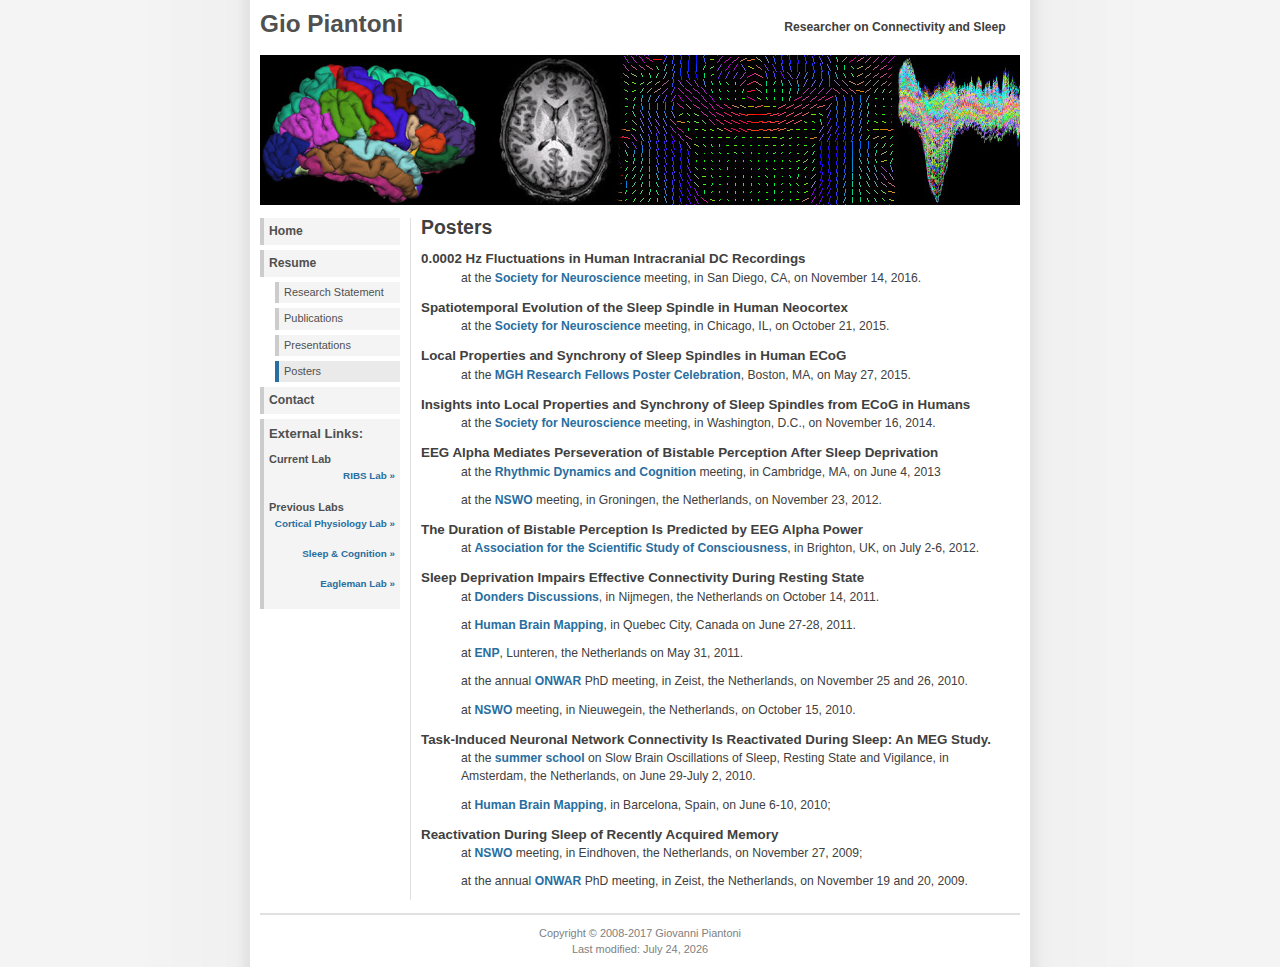
<file: posters.html>
<!DOCTYPE html PUBLIC "-//W3C//DTD XHTML 1.0 Strict//EN" "http://www.w3.org/TR/xhtml1/DTD/xhtml1-strict.dtd">
<html xmlns="http://www.w3.org/1999/xhtml" xml:lang="en">
 <head>
	<meta http-equiv="content-type" content="text/html; charset=utf-8" />
	<meta name="description" content="Posters of Giovanni Piantoni" />
	<meta name="keywords" content="Gio,Giovanni,Piantoni,Posters," />
	<meta name="author" content="Gio Piantoni" />

	<link href='http://fonts.googleapis.com/css?family=Yanone+Kaffeesatz' rel='stylesheet' type='text/css' />
	<link rel="stylesheet" type="text/css" href="style.css" media="screen,projection" />

	<script type="text/javascript" src="js/external.js"></script>
	<script type="text/javascript" src="js/toggle.js"></script>

	<title>Gio Piantoni: Posters</title>
 </head>

 <body>
	<div id="wrap">

	 <div id="header">
		<h1><a href="index.html">Gio Piantoni</a></h1>
		<p>Researcher on Connectivity and Sleep</p>
	 </div>

	 <img id="frontphoto" src="img/fs_mri_V1_sw.jpg" width="760" height="150" alt="My Brain: Freesurfer, T1 MRI, DTI V1 and a slow wave" />

	 <div id="leftside">
		<h2 class="hide">Menu:</h2>

		<ul class="avmenu">
		 <li><a href="index.html">Home</a></li>
		 <li><a href="cv.html">Resume</a>
			<ul>
			 <li><a href="narrative.html">Research Statement</a></li>
			 <li><a href="publications.html">Publications</a></li>
			 <li><a href="presentations.html">Presentations</a></li>
			 <li><a class="current" href="posters.html">Posters</a></li>
			</ul>
		 </li>
		 <li><a href="contact.html">Contact</a></li>
		</ul>

		<div class="announce">
		 <h2>External Links:</h2>
		 <h3>Current Lab</h3>
		 <p class="textright"><a href="http://www.nick-ramsey.eu/" rel="external">RIBS Lab &raquo;</a></p>
		 <h3>Previous Labs</h3>
		 <p class="textright"><a href="http://cashlab.mgh.harvard.edu/" rel="external">Cortical Physiology Lab &raquo;</a></p>
		 <p class="textright"><a href="http://www.nin.knaw.nl/research_groups/van_someren_group/" rel="external">Sleep &amp; Cognition &raquo;</a></p>
		 <p class="textright"><a href="http://www.eaglemanlab.net/" rel="external">Eagleman Lab &raquo;</a></p>
		</div>
	 </div>

	 <div id="contentwide">

		<h2>Posters</h2>
		<dl>
		 <dt>0.0002 Hz Fluctuations in Human Intracranial DC Recordings</dt>
		 <dd>at the <a href="http://www.sfn.org/am2016" rel="external">Society for Neuroscience</a> meeting, in San Diego, CA, on November 14, 2016.</dd>

		 <dt>Spatiotemporal Evolution of the Sleep Spindle in Human Neocortex</dt>
		 <dd>at the <a href="http://www.sfn.org/annual-meeting/neuroscience-2015" rel="external">Society for Neuroscience</a> meeting, in Chicago, IL, on October 21, 2015.</dd>

		 <dt>Local Properties and Synchrony of Sleep Spindles in Human ECoG</dt>
		 <dd>at the <a href="www2.massgeneral.org/facultydevelopment/orcd" rel="external">MGH Research Fellows Poster Celebration</a>, Boston, MA, on May 27, 2015.</dd>

		 <dt>Insights into Local Properties and Synchrony of Sleep Spindles from ECoG in Humans</dt>
		 <dd>at the <a href="http://www.sfn.org/annual-meeting/neuroscience-2014" rel="external">Society for Neuroscience</a> meeting, in Washington, D.C., on November 16, 2014.</dd>
		 <dt>EEG Alpha Mediates Perseveration of Bistable Perception After Sleep Deprivation</dt>
		 <dd>at the <a href="http://cogrhythms.bu.edu/conference.htm" rel="external">Rhythmic Dynamics and Cognition</a> meeting, in Cambridge, MA, on June 4, 2013</dd>
		 <dd>at the <a href="http://www.nswo.nl/" rel="external">NSWO</a> meeting, in Groningen, the Netherlands, on November 23, 2012.</dd>

		 <dt>The Duration of Bistable Perception Is Predicted by EEG Alpha Power</dt>
		 <dd>at <a href="http://www.theassc.org/conferences_assc16/" rel="external">Association for the Scientific Study of Consciousness</a>, in Brighton, UK, on July 2-6, 2012.</dd>

		 <dt>Sleep Deprivation Impairs Effective Connectivity During Resting State</dt>
		 <dd>at <a href="http://www.ru.nl/dondersdiscussions/" rel="external">Donders Discussions</a>, in Nijmegen, the Netherlands on October 14, 2011.</dd>
		 <dd>at <a href="http://www.humanbrainmapping.org" rel="external">Human Brain Mapping</a>, in Quebec City, Canada on June 27-28, 2011.</dd>
		 <dd>at <a href="http://enpmeeting.org/2011/" rel="external">ENP</a>, Lunteren, the Netherlands on May 31, 2011.</dd>
		 <dd>at the annual <a href="http://onwar.nl/" rel="external">ONWAR</a> PhD meeting, in Zeist, the Netherlands, on November 25 and 26, 2010.</dd>
		 <dd>at <a href="http://www.nswo.nl/" rel="external">NSWO</a> meeting, in Nieuwegein, the Netherlands, on October 15, 2010. </dd>

		 <dt>Task-Induced Neuronal Network Connectivity Is Reactivated During Sleep: An MEG Study.</dt>
		 <dd>at the <a href="http://www.nin.knaw.nl/summerschool" rel="external">summer school</a> on Slow Brain Oscillations of Sleep, Resting State and Vigilance, in Amsterdam, the Netherlands, on June 29-July 2, 2010.</dd>
		 <dd>at <a href="http://www.humanbrainmapping.org" rel="external">Human Brain Mapping</a>, in Barcelona, Spain, on June 6-10, 2010;</dd>

		 <dt>Reactivation During Sleep of Recently Acquired Memory</dt>
		 <dd>at <a href="http://www.nswo.nl/" rel="external">NSWO</a> meeting, in Eindhoven, the Netherlands, on November 27, 2009;</dd>
		 <dd>at the annual <a href="http://onwar.nl/" rel="external">ONWAR</a> PhD meeting, in Zeist, the Netherlands, on November 19 and 20, 2009.</dd>
		</dl>
	 </div>

	 <div id="footer">
		<p>Copyright &#169; 2008-2017 Giovanni Piantoni<br />
		<script type="text/javascript" src="js/lastupdate.js"></script></p>
	 </div>

	</div>
 </body>
</html>
</file>
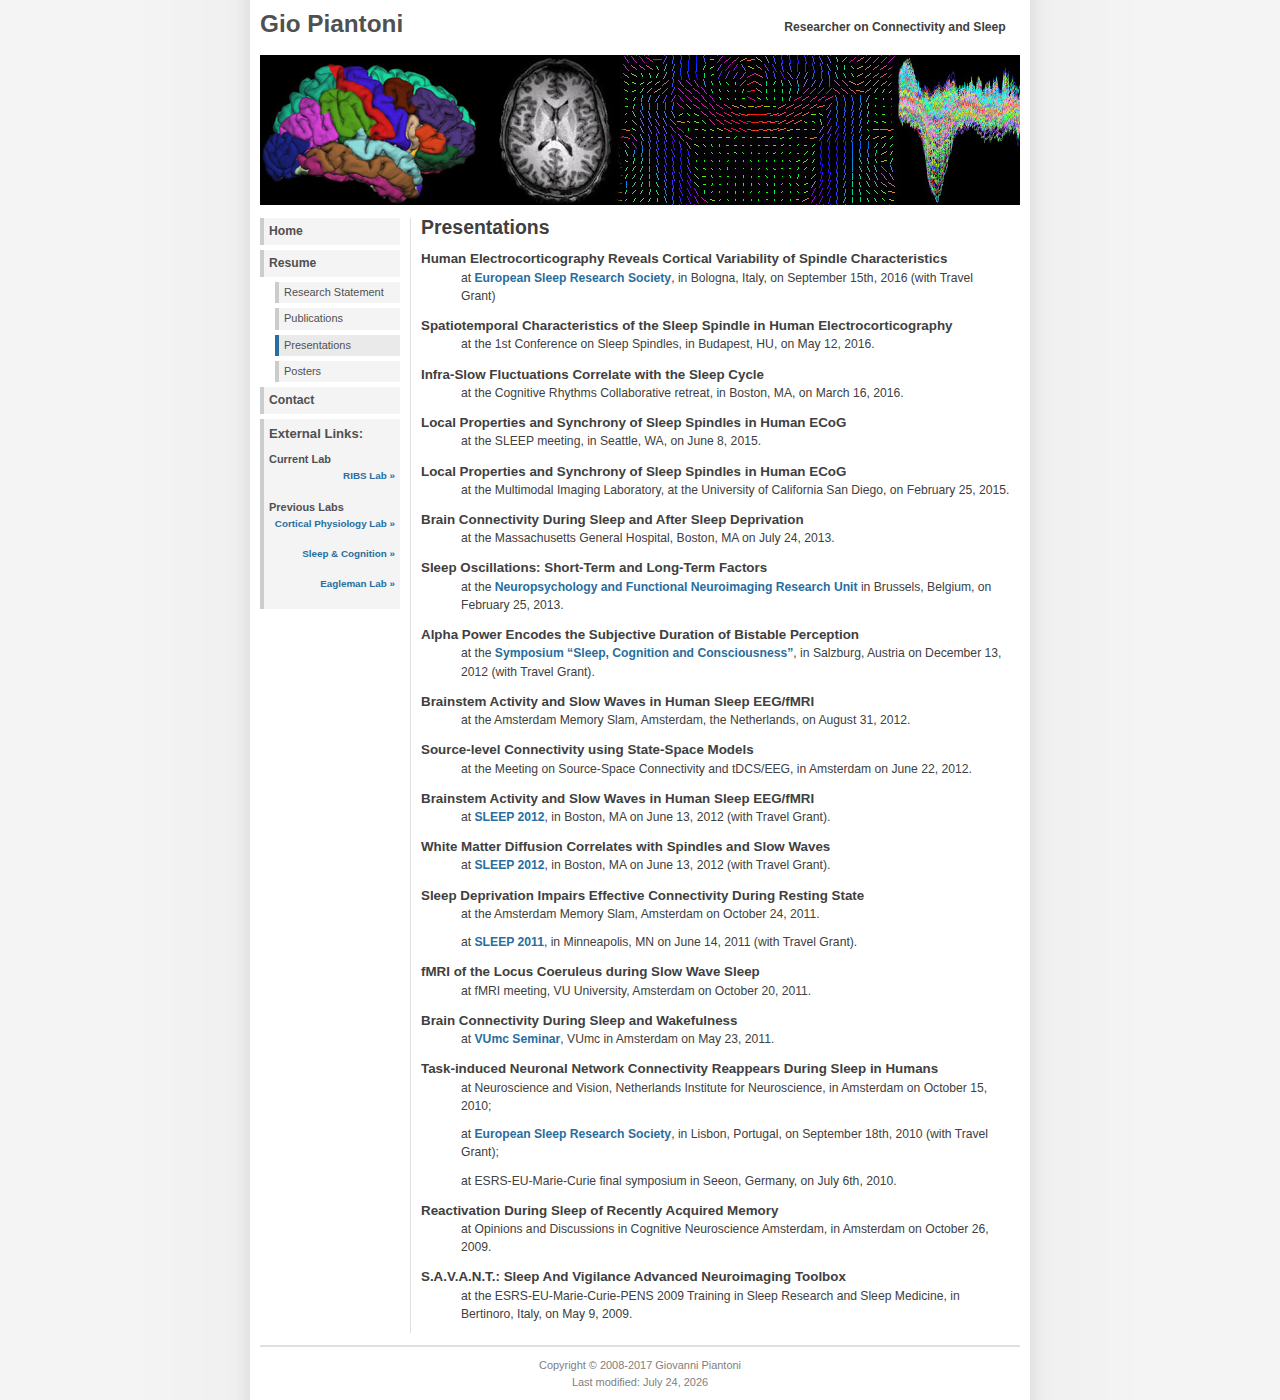
<file: presentations.html>
<!DOCTYPE html PUBLIC "-//W3C//DTD XHTML 1.0 Strict//EN" "http://www.w3.org/TR/xhtml1/DTD/xhtml1-strict.dtd">
<html xmlns="http://www.w3.org/1999/xhtml" xml:lang="en">
 <head>
	<meta http-equiv="content-type" content="text/html; charset=utf-8" />
	<meta name="description" content="Presentations of Giovanni Piantoni" />
	<meta name="keywords" content="Gio,Giovanni,Piantoni,Presentations," />
	<meta name="author" content="Gio Piantoni" />

	<link href='http://fonts.googleapis.com/css?family=Yanone+Kaffeesatz' rel='stylesheet' type='text/css' />
	<link rel="stylesheet" type="text/css" href="style.css" media="screen,projection" />

	<script type="text/javascript" src="js/external.js"></script>
	<script type="text/javascript" src="js/toggle.js"></script>

	<title>Gio Piantoni: Presentations</title>
 </head>

 <body>
	<div id="wrap">

	 <div id="header">
		<h1><a href="index.html">Gio Piantoni</a></h1>
		<p>Researcher on Connectivity and Sleep</p>
	 </div>

	 <img id="frontphoto" src="img/fs_mri_V1_sw.jpg" width="760" height="150" alt="My Brain: Freesurfer, T1 MRI, DTI V1 and a slow wave" />

	 <div id="leftside">
		<h2 class="hide">Menu:</h2>

		<ul class="avmenu">
		 <li><a href="index.html">Home</a></li>
		 <li><a href="cv.html">Resume</a>
			<ul>
			 <li><a href="narrative.html">Research Statement</a></li>
			 <li><a href="publications.html">Publications</a></li>
			 <li><a class="current" href="presentations.html">Presentations</a></li>
			 <li><a href="posters.html">Posters</a></li>
			</ul>
		 </li>
		 <li><a href="contact.html">Contact</a></li>
		</ul>

		<div class="announce">
		 <h2>External Links:</h2>
		 <h3>Current Lab</h3>
		 <p class="textright"><a href="http://www.nick-ramsey.eu/" rel="external">RIBS Lab &raquo;</a></p>
		 <h3>Previous Labs</h3>
		 <p class="textright"><a href="http://cashlab.mgh.harvard.edu/" rel="external">Cortical Physiology Lab &raquo;</a></p>
		 <p class="textright"><a href="http://www.nin.knaw.nl/research_groups/van_someren_group/" rel="external">Sleep &amp; Cognition &raquo;</a></p>
		 <p class="textright"><a href="http://www.eaglemanlab.net/" rel="external">Eagleman Lab &raquo;</a></p>
		</div>
	 </div>

	 <div id="contentwide">
		<h2>Presentations</h2>

		<dl>
		 <dt>Human Electrocorticography Reveals Cortical Variability of Spindle Characteristics</dt>
		 <dd>at <a href="http://www.esrs-congress.eu/2016.html" rel="external">European Sleep Research Society</a>, in Bologna, Italy, on September 15th, 2016 (with Travel Grant)</dd>

		 <dt>Spatiotemporal Characteristics of the Sleep Spindle in Human Electrocorticography</dt>
		 <dd>at the 1st Conference on Sleep Spindles, in Budapest, HU, on May 12, 2016.</dd>

		 <dt>Infra-Slow Fluctuations Correlate with the Sleep Cycle</dt>
		 <dd>at the Cognitive Rhythms Collaborative retreat, in Boston, MA, on March 16, 2016.</dd>

		 <dt>Local Properties and Synchrony of Sleep Spindles in Human ECoG</dt>
		 <dd>at the SLEEP meeting, in Seattle, WA, on June 8, 2015.</dd>

		 <dt>Local Properties and Synchrony of Sleep Spindles in Human ECoG</dt>
		 <dd>at the Multimodal Imaging Laboratory, at the University of California San Diego, on February 25, 2015.</dd>

		 <dt>Brain Connectivity During Sleep and After Sleep Deprivation</dt>
		 <dd>at the Massachusetts General Hospital, Boston, MA on July 24, 2013.</dd>

		 <dt>Sleep Oscillations: Short-Term and Long-Term Factors</dt>
		 <dd>at the <a href="http://dev.ulb.ac.be/ur2nf/" rel="external">Neuropsychology and Functional Neuroimaging Research Unit</a> in Brussels, Belgium, on February 25, 2013.</dd>

		 <dt>Alpha Power Encodes the Subjective Duration of Bistable Perception</dt>
		 <dd>at the <a href="http://deepsleep.at/" rel="external"> Symposium &ldquo;Sleep, Cognition and Consciousness&rdquo;</a>, in Salzburg, Austria on December 13, 2012 (with Travel Grant).</dd>

		 <dt>Brainstem Activity and Slow Waves in Human Sleep EEG/fMRI</dt>
		 <dd>at the Amsterdam Memory Slam, Amsterdam, the Netherlands, on August 31, 2012.</dd>

		 <dt>Source-level Connectivity using State-Space Models</dt>
		 <dd>at the Meeting on Source-Space Connectivity and tDCS/EEG, in Amsterdam on June 22, 2012.</dd>

		 <dt>Brainstem Activity and Slow Waves in Human Sleep EEG/fMRI</dt>
		 <dd>at <a href="http://www.apss.org/" rel="external">SLEEP 2012</a>, in Boston, MA on June 13, 2012 (with Travel Grant).</dd>

		 <dt>White Matter Diffusion Correlates with Spindles and Slow Waves</dt>
		 <dd>at <a href="http://www.apss.org/" rel="external">SLEEP 2012</a>, in Boston, MA on June 13, 2012 (with Travel Grant).</dd>

		 <dt>Sleep Deprivation Impairs Effective Connectivity During Resting State</dt>
		 <dd>at the Amsterdam Memory Slam, Amsterdam on October 24, 2011.</dd>
		 <dd>at <a href="http://www.apss.org/" rel="external">SLEEP 2011</a>, in Minneapolis, MN on June 14, 2011 (with Travel Grant).</dd>

		 <dt>fMRI of the Locus Coeruleus during Slow Wave Sleep</dt>
		 <dd>at fMRI meeting, VU University, Amsterdam on October 20, 2011.</dd>

		 <dt>Brain Connectivity During Sleep and Wakefulness</dt>
		 <dd>at <a href="http://home.kpn.nl/stam7883/" rel="external">VUmc Seminar</a>, VUmc in Amsterdam on May 23, 2011.</dd>

		 <dt>Task-induced Neuronal Network Connectivity Reappears During Sleep in Humans</dt>
		 <dd>at Neuroscience and Vision, Netherlands Institute for Neuroscience, in Amsterdam on October 15, 2010; </dd>
		 <dd>at <a href="http://www.congrex.ch/esrs2010/" rel="external">European Sleep Research Society</a>, in Lisbon, Portugal, on September 18th, 2010 (with Travel Grant);</dd>
		 <dd>at ESRS-EU-Marie-Curie final symposium in Seeon, Germany, on July 6th, 2010.</dd>

		 <dt>Reactivation During Sleep of Recently Acquired Memory</dt>
		 <dd>at Opinions and Discussions in Cognitive Neuroscience Amsterdam, in Amsterdam on October 26, 2009. </dd>

		 <dt>S.A.V.A.N.T.: Sleep And Vigilance Advanced Neuroimaging Toolbox</dt>
		 <dd>at the ESRS-EU-Marie-Curie-PENS 2009 Training in Sleep Research and Sleep Medicine, in Bertinoro, Italy, on May 9, 2009. </dd>
		</dl>
	 </div>

	 <div id="footer">
		<p>Copyright &#169; 2008-2017 Giovanni Piantoni<br />
		<script type="text/javascript" src="js/lastupdate.js"></script></p>
	 </div>

	</div>
 </body>
</html>
</file>
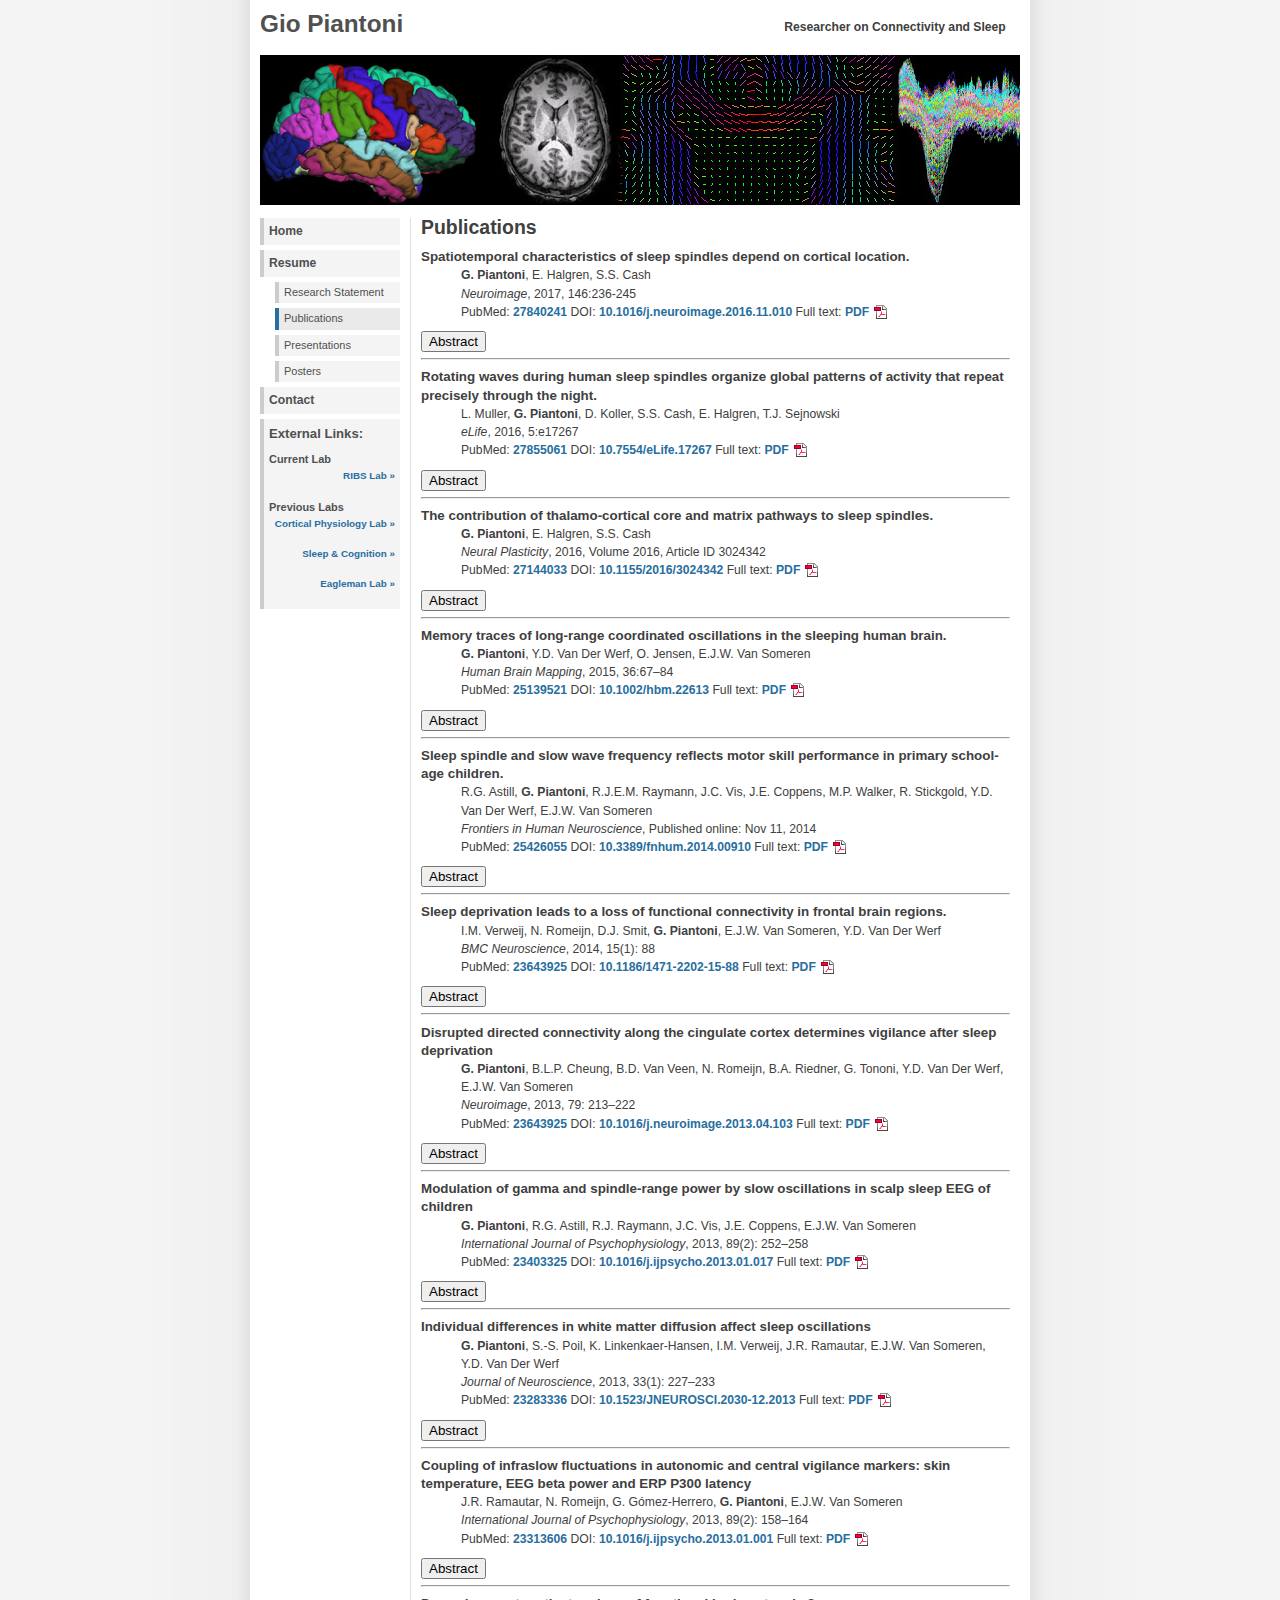
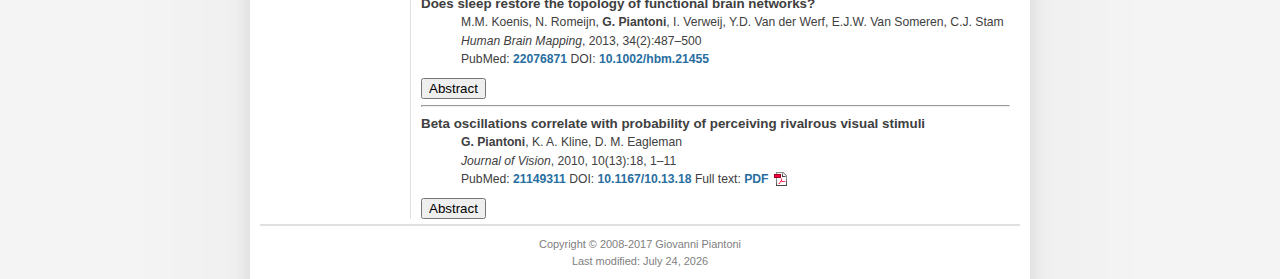
<file: publications.html>
<!DOCTYPE html PUBLIC "-//W3C//DTD XHTML 1.0 Strict//EN" "http://www.w3.org/TR/xhtml1/DTD/xhtml1-strict.dtd">
<html xmlns="http://www.w3.org/1999/xhtml" xml:lang="en">
 <head>
	<meta http-equiv="content-type" content="text/html; charset=utf-8" />
	<meta name="description" content="Publications of Giovanni Piantoni" />
	<meta name="keywords" content="Gio,Giovanni,Piantoni,articles,pubmed,publications,pdf,abstract," />
	<meta name="author" content="Gio Piantoni" />

	<link href='http://fonts.googleapis.com/css?family=Yanone+Kaffeesatz' rel='stylesheet' type='text/css' />
	<link rel="stylesheet" type="text/css" href="style.css" media="screen,projection" />

	<script type="text/javascript" src="js/external.js"></script>
	<script type="text/javascript" src="js/toggle.js"></script>

	<title>Gio Piantoni: Publications</title>
 </head>

 <body>
	<div id="wrap">

	 <div id="header">
		<h1><a href="index.html">Gio Piantoni</a></h1>
		<p>Researcher on Connectivity and Sleep</p>
	 </div>

	 <img id="frontphoto" src="img/fs_mri_V1_sw.jpg" width="760" height="150" alt="My Brain: Freesurfer, T1 MRI, DTI V1 and a slow wave" />

	 <div id="leftside">
		<h2 class="hide">Menu:</h2>

		<ul class="avmenu">
		 <li><a href="index.html">Home</a></li>
		 <li><a href="cv.html">Resume</a>
			<ul>
			 <li><a href="narrative.html">Research Statement</a></li>
			 <li><a class="current" href="publications.html">Publications</a></li>
			 <li><a href="presentations.html">Presentations</a></li>
			 <li><a href="posters.html">Posters</a></li>
			</ul>
		 </li>
		 <li><a href="contact.html">Contact</a></li>
		</ul>

		<div class="announce">
		 <h2>External Links:</h2>
		 <h3>Current Lab</h3>
		 <p class="textright"><a href="http://www.nick-ramsey.eu/" rel="external">RIBS Lab &raquo;</a></p>
		 <h3>Previous Labs</h3>
		 <p class="textright"><a href="http://cashlab.mgh.harvard.edu/" rel="external">Cortical Physiology Lab &raquo;</a></p>
		 <p class="textright"><a href="http://www.nin.knaw.nl/research_groups/van_someren_group/" rel="external">Sleep &amp; Cognition &raquo;</a></p>
		 <p class="textright"><a href="http://www.eaglemanlab.net/" rel="external">Eagleman Lab &raquo;</a></p>
		</div>
	 </div>

	 <div id="contentwide">
		<h2>Publications</h2>      
		<dt>Spatiotemporal characteristics of sleep spindles depend on cortical location.</dt>
		<dd><b>G. Piantoni</b>, E. Halgren, S.S. Cash<br /> <i>Neuroimage</i>, 2017, 146:236-245 <br />PubMed: <a href="http://www.ncbi.nlm.nih.gov/pubmed/27840241" rel="external">27840241</a> DOI: <a href="http://dx.doi.org/10.1016/j.neuroimage.2016.11.010" rel="external">10.1016/j.neuroimage.2016.11.010</a> Full text: <a href="publications/Piantoni2016_Neuroimage.pdf">PDF</a></dd>

		<input type="button" onclick="return toggleMe('pub12')" value="Abstract">
		<dd id="pub12" style="display:none">Since their discovery almost one century ago, sleep spindles, 0.5–2 s long bursts of oscillatory activity at 9–16 Hz during NREM sleep, have been thought to be global and relatively uniform throughout the cortex. Recent work, however, has brought this concept into question but it remains unclear to what degree spindles are global or local and if their properties are uniform or location-dependent. We addressed this question by recording sleep in eight patients undergoing evaluation for epilepsy with intracranial electrocorticography, which combines high spatial resolution with extensive cortical coverage.
		We find that spindle characteristics are not uniform but are strongly influenced by the underlying cortical regions, particularly for spindle density and fundamental frequency. We observe both highly isolated and spatially distributed spindles, but in highly skewed proportions: while most spindles are restricted to one or very few recording channels at any given time, there are spindles that occur over widespread areas, often involving lateral prefrontal cortices and superior temporal gyri. Their co-occurrence is affected by a subtle but significant propagation of spindles from the superior prefrontal regions and the temporal cortices towards the orbitofrontal cortex.
		This work provides a brain-wide characterization of sleep spindles as mostly local graphoelements with heterogeneous characteristics that depend on the underlying cortical area. We propose that the combination of local characteristics and global organization reflects the dual properties of the thalamo-cortical generators and provides a flexible framework to support the many functions ascribed to sleep in general and spindles specifically.</dd>

		<hr />

		<dt>Rotating waves during human sleep spindles organize global patterns of activity that repeat precisely through the night.</dt>
		<dd>L. Muller, <b>G. Piantoni</b>, D. Koller, S.S. Cash, E. Halgren, T.J. Sejnowski<br /> <i>eLife</i>, 2016, 5:e17267 <br />PubMed: <a href="http://www.ncbi.nlm.nih.gov/pubmed/27855061" rel="external">27855061</a> DOI: <a href="http://dx.doi.org/10.7554/eLife.17267" rel="external">10.7554/eLife.17267</a> Full text: <a href="publications/Muller2016_eLife.pdf">PDF</a></dd>
		<input type="button" onclick="return toggleMe('pub11')" value="Abstract">
		<dd id="pub11" style="display:none">During sleep, the thalamus generates a characteristic pattern of transient, 11-15 Hz sleep spindle oscillations, which synchronize the cortex through large-scale thalamocortical loops. Spindles have been increasingly demonstrated to be critical for sleep-dependent consolidation of memory, but the specific neural mechanism for this process remains unclear. We show here that cortical spindles are spatiotemporally organized into circular wave-like patterns, organizing neuronal activity over tens of milliseconds, within the timescale for storing memories in large-scale networks across the cortex via spike-time dependent plasticity. These circular patterns repeat over hours of sleep with millisecond temporal precision, allowing reinforcement of the activity patterns through hundreds of reverberations. These results provide a novel mechanistic account for how global sleep oscillations and synaptic plasticity could strengthen networks distributed across the cortex to store coherent and integrated memories.</dd>

		<hr />

		<dt>The contribution of thalamo-cortical core and matrix pathways to sleep spindles.</dt>
		<dd><b>G. Piantoni</b>, E. Halgren, S.S. Cash<br /> <i>Neural Plasticity</i>, 2016, Volume 2016, Article ID 3024342 <br />PubMed: <a href="http://www.ncbi.nlm.nih.gov/pubmed/27144033" rel="external">27144033</a> DOI: <a href="http://dx.doi.org/10.1155/2016/3024342" rel="external">10.1155/2016/3024342</a> Full text: <a href="publications/Piantoni2016_NeuralPlast.pdf">PDF</a></dd>
		<input type="button" onclick="return toggleMe('pub10')" value="Abstract">
		<dd id="pub10" style="display:none">Sleep spindles arise from the interaction of thalamic and cortical neurons. Neurons in the thalamic reticular nucleus (TRN) inhibit thalamocortical neurons, which in turn excite the TRN and cortical neurons. A fundamental principle of anatomical organization of the thalamocortical projections is the presence of two pathways: the diffuse matrix pathway and the spatially selective core pathway. Cortical layers are differentially targeted by these two pathways with matrix projections synapsing in superficial layers and core projections impinging on middle layers. Based on this anatomical observation, we propose that spindles can be classified into two classes, those arising from the core pathway and those arising from the matrix pathway, although this does not exclude the fact that some spindles might combine both pathways at the same time. We find evidence for this hypothesis in EEG/MEG studies, intracranial recordings, and computational models that incorporate this difference. This distinction will prove useful in accounting for the multiple functions attributed to spindles, in that spindles of different types might act on local and widespread spatial scales. Because spindle mechanisms are often hijacked in epilepsy and schizophrenia, the classification proposed in this review might provide valuable information in defining which pathways have gone awry in these neurological disorders.</dd>

		<hr />

		<dt>Memory traces of long-range coordinated oscillations in the sleeping human brain.</dt>
		<dd><b>G. Piantoni</b>,  Y.D. Van Der Werf, O. Jensen, E.J.W. Van Someren<br /> <i>Human Brain Mapping</i>, 2015, 36:67&#8211;84  <br />PubMed: <a href="http://www.ncbi.nlm.nih.gov/pubmed/25139521" rel="external">25139521</a> DOI: <a href="http://dx.doi.org/10.1002/hbm.22613" rel="external">10.1002/hbm.22613</a> Full text: <a href="publications/Piantoni2015_HumBrainMapp.pdf">PDF</a></dd>
		<input type="button" onclick="return toggleMe('pub9')" value="Abstract">
		<dd id="pub9" style="display:none">Cognition involves coordinated activity across distributed neuronal networks. Neuronal activity during learning triggers cortical plasticity that allows for reorganization of the neuronal network and integration of new information. Animal studies have shown post-learning reactivation of learning-elicited neuronal network activity during subsequent sleep, supporting consolidation of the reorganization. However, no previous studies, to our knowledge, have demonstrated reactivation of specific learning-elicited long-range functional connectivity during sleep in humans. We here show reactivation of learning-induced long-range synchronization of MEG power fluctuations in human sleep. Visuomotor learning elicited a specific profile of long-range cortico-cortical synchronization of slow (0.1 Hz) fluctuations in beta band (12&#8211;30 Hz) power. The parieto-occipital part of this synchronization profile reappeared in delta band (1&#8211;3.5 Hz) power fluctuations during subsequent sleep, but not during the intervening wakefulness period. Individual differences in the reactivated synchronization predicted post-sleep performance improvement. The pre-sleep resting-state synchronization profile was not reactivated during sleep. The findings demonstrate reactivation of long-range coordination of neuronal activity in humans, more specifically of reactivation of coupling of infra-slow fluctuations in oscillatory power. The spatiotemporal profile of delta power fluctuations during sleep may subserve memory consolidation by echoing coordinated activation elicited by prior learning.</dd>
		<hr />
		<dt>Sleep spindle and slow wave frequency reflects motor skill performance in primary school-age children.</dt>
		<dd>R.G. Astill, <b>G. Piantoni</b>, R.J.E.M. Raymann, J.C. Vis, J.E. Coppens, M.P. Walker, R. Stickgold, Y.D. Van Der Werf, E.J.W. Van Someren<br /> <i>Frontiers in Human Neuroscience</i>, Published online: Nov 11, 2014 <br />PubMed: <a href="http://www.ncbi.nlm.nih.gov/pubmed/25426055" rel="external">25426055</a> DOI: <a href="http://dx.doi.org/10.3389/fnhum.2014.00910" rel="external">10.3389/fnhum.2014.00910</a> Full text: <a href="publications/Astill2014_FrontHumNeurosci.pdf">PDF</a></dd>
		<input type="button" onclick="return toggleMe('pub8')" value="Abstract">
		<dd id="pub8" style="display:none">Background and Aim: The role of sleep in the enhancement of motor skills has been studied extensively in adults. We aimed to determine involvement of sleep and characteristics of spindles and slow waves in a motor skill in children.<br />
		Hypothesis: We hypothesized sleep-dependence of skill enhancement and an association of interindividual differences in skill and sleep characteristics. <br />
		Methods: 30 children (19 females, 10.7 ± 0.8 years of age; mean ± SD) performed finger sequence tapping tasks in a repeated-measures design spanning 4 days including 1 polysomnography (PSG) night. Initial and delayed performance were assessed over 12 h of wake; 12 h with sleep; and 24 h with wake and sleep. For the 12 h with sleep, children were assigned to one of three conditions: modulation of slow waves and spindles was attempted using acoustic perturbation, and compared to yoked and no-sound control conditions.<br />
		Analyses: Mixed effect regression models evaluated the association of sleep, its macrostructure and spindles and slow wave parameters with initial and delayed speed and accuracy.<br />
		Results and Conclusions: Children enhance their accuracy only over an interval with sleep. Unlike previously reported in adults, children enhance their speed independent of sleep, a capacity that may to be lost in adulthood. Individual differences in the dominant frequency of spindles and slow waves were predictive for performance: children performed better if they had less slow spindles, more fast spindles and faster slow waves. On the other hand, overnight enhancement of accuracy was most pronounced in children with more slow spindles and slower slow waves, i.e., the ones with an initial lower performance. Associations of spindle and slow wave characteristics with initial performance may confound interpretation of their involvement in overnight enhancement. Slower frequencies of characteristic sleep events may mark slower learning and immaturity of networks involved in motor skills.</dd>
		<hr />
		<dt>Sleep deprivation leads to a loss of functional connectivity in frontal brain regions.</dt>
		<dd>I.M. Verweij, N. Romeijn, D.J. Smit, <b>G. Piantoni</b>, E.J.W. Van Someren, Y.D. Van Der Werf<br /> <i>BMC Neuroscience</i>, 2014, 15(1): 88 <br />PubMed: <a href="http://www.ncbi.nlm.nih.gov/pubmed/23643925" rel="external">23643925</a> DOI: <a href="http://dx.doi.org/10.1186/1471-2202-15-88" rel="external">10.1186/1471-2202-15-88</a> Full text: <a href="publications/Verweij2014_BMCneurosci.pdf">PDF</a></dd>
		<input type="button" onclick="return toggleMe('pub7')" value="Abstract">
		<dd id="pub7" style="display:none"><b>BACKGROUND:</b> The restorative effect of sleep on waking brain activity remains poorly understood. Previous studies have compared overall neural network characteristics after normal sleep and sleep deprivation. To study whether sleep and sleep deprivation might differentially affect subsequent connectivity characteristics in different brain regions, we performed a within-subject study of resting state brain activity using the graph theory framework adapted for the individual electrode level.In balanced order, we obtained high-density resting state electroencephalography (EEG) in 8 healthy participants, during a day following normal sleep and during a day following total sleep deprivation. We computed topographical maps of graph theoretical parameters describing local clustering and path length characteristics from functional connectivity matrices, based on synchronization likelihood, in five different frequency bands. A non-parametric permutation analysis with cluster correction for multiple comparisons was applied to assess significance of topographical changes in clustering coefficient and path length.<br />
		<b>RESULTS</b>: Significant changes in graph theoretical parameters were only found on the scalp overlying the prefrontal cortex, where the clustering coefficient (local integration) decreased in the alpha frequency band and the path length (global integration) increased in the theta frequency band. These changes occurred regardless, and independent of, changes in power due to the sleep deprivation procedure.<br />
		<b>CONCLUSIONS</b>: The findings indicate that sleep deprivation most strongly affects the functional connectivity of prefrontal cortical areas. The findings extend those of previous studies, which showed sleep deprivation to predominantly affect functions mediated by the prefrontal cortex, such as working memory. Together, these findings suggest that the restorative effect of sleep is especially relevant for the maintenance of functional connectivity of prefrontal brain regions.</dd>
		<hr />
		<dt>Disrupted directed connectivity along the cingulate cortex determines vigilance after sleep deprivation</dt>
		<dd><b>G. Piantoni</b>, B.L.P. Cheung, B.D. Van Veen, N. Romeijn, B.A. Riedner, G. Tononi, Y.D. Van Der Werf, E.J.W. Van Someren <br /> <i>Neuroimage</i>, 2013, 79: 213&#8211;222 <br />PubMed: <a href="http://www.ncbi.nlm.nih.gov/pubmed/23643925" rel="external">23643925</a> DOI: <a href="http://dx.doi.org/10.1016/j.neuroimage.2013.04.103" rel="external">10.1016/j.neuroimage.2013.04.103</a> Full text: <a href="publications/Piantoni2013_Neuroimage.pdf">PDF</a></dd>
		<input type="button" onclick="return toggleMe('pub6')" value="Abstract">
		<dd id="pub6" style="display:none">The cingulate cortex is regarded as the backbone of structural and functional connectivity of the brain. While its functional connectivity has been intensively studied, little is known about its effective connectivity, its modulation by behavioral states, and its involvement in cognitive performance. Given their previously reported effects on cingulate functional connectivity, we investigated how eye-closure and sleep deprivation changed cingulate effective connectivity, estimated from resting-state high-density electroencephalography (EEG) using a novel method to calculate Granger Causality directly in source space.<br />
		Effective connectivity along the cingulate cortex was dominant in the forward direction. Eyes-open connectivity in the forward direction was greater compared to eyes-closed, in well-rested participants. The difference between eyes-open and eyes-closed connectivity was attenuated and no longer significant after sleep deprivation. Individual variability in the forward connectivity after sleep deprivation predicted subsequent task performance, such that those subjects who showed a greater increase in forward connectivity between the eyes-open and the eyes-closed periods also performed better on a sustained attention task. Effective connectivity in the opposite, backward, direction was not affected by whether the eyes were open or closed or by sleep deprivation. <br />
		These findings indicate that the effective connectivity from posterior to anterior cingulate regions is enhanced when a well-rested subject has his eyes open compared to when they are closed. Sleep deprivation impairs this directed information flow, proportional to its deleterious effect on vigilance. Therefore, sleep may play a role in the maintenance of waking effective connectivity.</dd>
		<hr />
		<dt>Modulation of gamma and spindle-range power by slow oscillations in scalp sleep EEG of children</dt>
		<dd><b>G. Piantoni</b>, R.G. Astill, R.J. Raymann, J.C. Vis, J.E. Coppens, E.J.W. Van Someren <br /> <i>International Journal of Psychophysiology</i>, 2013, 89(2): 252&#8211;258 <br />PubMed: <a href="http://www.ncbi.nlm.nih.gov/pubmed/23403325" rel="external">23403325</a> DOI: <a href="http://dx.doi.org/10.1016/j.ijpsycho.2013.01.017" rel="external">10.1016/j.ijpsycho.2013.01.017</a> Full text: <a href="publications/Piantoni2013_IntJPsychophysiol.pdf">PDF</a></dd>
		<input type="button" onclick="return toggleMe('pub5')" value="Abstract">
		<dd id="pub5" style="display:none">Deep sleep is characterized by slow waves of electrical activity in the cerebral cortex. They represent alternating down states and up states of, respectively, hyperpolarization with accompanying neuronal silence and depolarization during which neuronal firing resumes. The up states give rise to faster oscillations, notably spindles and gamma activity which appear of major importance for the role of sleep in brain function and cognition. Unfortunately, while spindles are easily detectable, gamma oscillations are of very small amplitude. No previous sleep study has succeeded in demonstrating modulations of gamma power along the time course of slow waves in human scalp EEG. As a consequence, progress in our understanding of the functional role of gamma modulation during sleep has been limited to animal studies and exceptional human studies, notably those of intracranial recordings in epileptic patients. Because high synaptic density, which peaks some time before puberty depending on the brain region (Huttenlocher and Dabholkar, 1997), generates oscillations of larger amplitude, we considered that the best chance to demonstrate a modulation of gamma power by slow wave phase in regular scalp sleep EEG would be in school-aged children. Sleep EEG was recorded in 30 healthy children (aged 10.7±0.8years; mean±s.d.). Time-frequency analysis was applied to evaluate the timecourse of spectral power along the development of a slow wave. Moreover, we attempted to modify the sleep architecture and sleep characteristics through automated acoustic stimulation coupled to the occurrence of slow waves in one subset of the children. Gamma power increased on the rising slope and positive peak of the slow wave. Gamma and spindle activity is strongly suppressed during the negative peak. There were no differences between the groups who received and did not receive acoustic stimulation in the sleep parameters and slow wave-locked time-frequency analysis. Our findings show, for the first time in scalp EEG in humans, that gamma activity is associated with the up-going slope and peak of the slow wave. We propose that studies in children provide a uniquely feasible opportunity to conduct investigations into the role of gamma during sleep.</dd>
		<hr />
		<dt>Individual differences in white matter diffusion affect sleep oscillations</dt>
		<dd><b>G. Piantoni</b>, S.-S. Poil, K. Linkenkaer-Hansen, I.M. Verweij, J.R. Ramautar, E.J.W. Van Someren, Y.D. Van Der Werf <br /> <i>Journal of Neuroscience</i>, 2013, 33(1): 227&#8211;233 <br />PubMed: <a href="http://www.ncbi.nlm.nih.gov/pubmed/23283336" rel="external">23283336</a> DOI: <a href="http://dx.doi.org/10.1523/JNEUROSCI.2030-12.2013" rel="external">10.1523/JNEUROSCI.2030-12.2013</a> Full text: <a href="publications/Piantoni2013_JNeurosci.pdf">PDF</a></dd>
		<input type="button" onclick="return toggleMe('pub4')" value="Abstract">
		<dd id="pub4" style="display:none">The characteristic oscillations of the sleeping brain, spindles and slow waves, show trait-like within-subject stability and a remarkable interindividual variability, which correlates with functionally relevant measures such as memory performance and intelligence. Yet, the mechanisms underlying these interindividual differences are largely unknown. Spindles and slow waves are affected by the recent history of learning and neuronal activation, indicating sensitivity to changes in synaptic strength and thus to the connectivity of the neuronal network. Because the structural backbone of this network is formed by white-matter tracts, we hypothesized that individual differences in spindles and slow waves depend on the white-matter microstructure across a distributed network. We recorded both diffusion-weighted magnetic resonance images and whole-night high-density electroencephalography (EEG) and investigated whether individual differences in sleep spindle and slow wave parameters were associated with diffusion tensor imaging (DTI) metrics: white-matter fractional anisotropy and axial diffusivity, quantified using tract-based spatial statistics. Individuals with higher spindle power had higher axial diffusivity in the forceps minor, the anterior corpus callosum, fascicles in the temporal lobe, and the tracts within and surrounding the thalamus. Individuals with a steeper rising slope of the slow wave had higher axial diffusivity in the temporal fascicle and frontally located white-matter tracts (forceps minor, anterior corpus callosum). These results indicate that the profiles of sleep oscillations reflect not only the dynamics of the neuronal network at the synaptic level, but also the localized microstructural properties of its structural backbone, the white-matter tracts.</dd>
		<hr />

		<dt>Coupling of infraslow fluctuations in autonomic and central vigilance markers: skin temperature, EEG beta power and ERP P300 latency</dt>
		<dd>J.R. Ramautar, N. Romeijn, G. G&oacute;mez-Herrero, <b>G. Piantoni</b>, E.J.W. Van Someren <br /> <i>International Journal of Psychophysiology</i>, 2013,  89(2): 158&#8211;164<br />PubMed: <a href="http://www.ncbi.nlm.nih.gov/pubmed/23313606" rel="external">23313606</a> DOI: <a href="http://dx.doi.org/10.1016/j.ijpsycho.2013.01.001" rel="external">10.1016/j.ijpsycho.2013.01.001</a> Full text: <a href="publications/Ramautar2013_IntJPsychophysiol.pdf">PDF</a></dd>
		<input type="button" onclick="return toggleMe('pub3')" value="Abstract">
		<dd id="pub3" style="display:none">Even under thermoneutral conditions, skin temperature fluctuates spontaneously, most prominently at distal parts of the body. These fluctuations were shown to be associated with fluctuations in vigilance: mild manipulation of skin temperature during nocturnal sleep affects sleep depth and the power spectral density of the electroencephalogram (EEG), and fluctuations in skin temperature during daytime wakefulness are related to sleep propensity and task performance. The association of daytime skin temperature fluctuations with EEG markers of vigilance has not previously been investigated. Therefore, the present study aimed to evaluate the association between daytime fluctuations in skin temperature with those in two quantitative EEG measures: the power spectral density of background EEG, and the ERP elicited by visual stimuli.High-density EEG and skin temperature were obtained in eight healthy adults five times a day while they performed a visual sustained-attention task. Assessments were made after a night of normal sleep and after the challenge of a night of total sleep deprivation. Fluctuations in the distal-to-proximal skin temperature gradient measured from the earlobe and mastoid were associated with fluctuations in parieto-occipital high beta band (20–40 Hz) power of the pre-stimulus background EEG, but only after sleep deprivation. The temperature fluctuations were moreover associated with fluctuations in the latency of the P300 elicited by the stimulus. The findings demonstrate close association between fluctuations in an autonomic correlate of the vigilance state (i.e. the distal to proximal skin temperature gradient), and fluctuations in central nervous system correlates of the vigilance state (i.e. background EEG and ERP). The findings are of theoretical and practical relevance for the assessment and manipulation of vigilance.</dd>
		<hr />

		<dt>Does sleep restore the topology of functional brain networks?</dt>
		<dd>M.M. Koenis, N. Romeijn, <b>G. Piantoni</b>, I. Verweij, Y.D. Van der Werf, E.J.W. Van Someren, C.J. Stam<br /><i>Human Brain Mapping</i>, 2013, 34(2):487&#8211;500 <br />PubMed: <a href="http://www.ncbi.nlm.nih.gov/pubmed/22076871" rel="external">22076871</a> DOI: <a href="http://dx.doi.org/10.1002/hbm.21455" rel="external">10.1002/hbm.21455</a></dd>
		<input type="button" onclick="return toggleMe('pub2')" value="Abstract">
		<dd id="pub2" style="display:none">Previous studies have shown that healthy anatomical as well as functional brain networks have small-world properties and become less optimal with brain disease. During sleep, the functional brain network becomes more small-world-like. Here we test the hypothesis that the functional brain network during wakefulness becomes less optimal after sleep deprivation (SD). Electroencephalography (EEG) was recorded five times a day after a night of SD and after a night of normal sleep in eight young healthy subjects, both during eyes-closed and eyes-open resting state. Overall synchronization was determined with the synchronization likelihood (SL) and the phase lag index (PLI). From these coupling strength matrices the normalized clustering coefficient C (a measurement of local clustering) and path length L (a measurement of global integration) were computed. Both measures were normalized by dividing them by their corresponding C-s and L-s values of random control networks. SD reduced alpha band C/C-s and L/L-s and theta band C/C-s during eyes-closed resting state. In contrast, SD increased gamma-band C/C-s and L/L-s during eyes-open resting state. Functional relevance of these changes in network properties was suggested by their association with sleep deprivation-induced performance deficits on a sustained attention simple reaction time task. The findings indicate that SD results in a more random network of alpha-coupling and a more ordered network of gamma-coupling. The present study shows that SD induces frequency-specific changes in the functional network topology of the brain, supporting the idea that sleep plays a role in the maintenance of an optimal functional network.</dd>
		<hr />

		<dt>Beta oscillations correlate with probability of perceiving rivalrous visual stimuli</dt>
		<dd><b>G. Piantoni</b>, K. A. Kline, D. M. Eagleman<br /><i>Journal of Vision</i>, 2010, 10(13):18, 1&#8211;11 <br />PubMed: <a href="http://www.ncbi.nlm.nih.gov/pubmed/21149311" rel="external">21149311</a> DOI: <a href="http://dx.doi.org/10.1167/10.13.18" rel="external">10.1167/10.13.18</a> Full text: <a href="publications/Piantoni2010_JVision.pdf">PDF</a></dd>
		<input type="button" onclick="return toggleMe('pub1')" value="Abstract">
		<dd id="pub1" style="display:none">Under continuous lighting, moving stimuli such as ceiling fans and car wheels can sporadically appear to move in the reverse direction-this phenomenon is known as illusory motion reversal (IMR). We have previously suggested that IMR results from the spurious activation of motion detectors tuned for the opposite direction of motion, leading to a rivalry between two possible motion percepts. To determine if this hypothesis is supported by evidence from electrophysiology, we used EEG to directly compare neural signatures in IMR and binocular rivalry (BR), a well-studied form of rivalry. We find that both IMR and BR show large changes in power in the beta range (14-30 Hz) at the time of a perceptual switch. More importantly, during a stable perception, beta power correlates with the probability of a perception. Specifically, beta power associated with veridical motion perception (experienced the majority of the time) is higher than the power during illusory motion perception (experienced a minority of the time). The BR percepts, each 50% probable, are associated with an intermediate beta amplitude. We propose that the amplitude of synchronized beta activity reflects the size of currently active neural coalitions, with less likely percepts associated with smaller coalitions.</dd>
		</dl>
	 </div>

	 <div id="footer">
		<p>Copyright &#169; 2008-2017 Giovanni Piantoni<br />
		<script type="text/javascript" src="js/lastupdate.js"></script></p>
	 </div>

	</div>
 </body>
</html>
</file>
<file: style.css>
/*
Original design: andreas01 (v3.1 - Sep 11, 2012) - A free xhtml/css website template by Andreas Viklund.
For more information, see http://andreasviklund.com/templates/andreas01/
*/

/* Main body */
html {overflow: -moz-scrollbars-vertical; overflow-y: scroll;}
body {background:#f4f4f4 url(img/bg.gif) top center repeat-y; color:#404040; font:76% 'Open Sans',Verdana,Tahoma,Arial,sans-serif; margin:0 auto; padding:0;}
#wrap {background:#fff; color:#404040; margin:0 auto; width:760px;}

/* Basic tags */
a {background-color:inherit; color:#286ea0; font-weight:700; text-decoration:none;}
a:hover {background-color:inherit; color:#286ea0; text-decoration:underline;}
a img {border:0;}
p {margin:0 0 1.4em;}

/* Header */
#header {height:45px; margin:10px 0 0; padding:0;}
#header h1 {background-color:inherit; color:#505050; float:left; font-size:2em; margin:0 0 10px; width:350px;}
#header h1 a {background-color:inherit; color:#505050; text-decoration:none;}
#header p {float:right; font-weight:700; line-height:1.3em; margin:10px 0 0; text-align:center; width:250px;}
#frontphoto {border:0; margin:0 0 10px;}

/*Left and right sidebar */
#leftside {clear:left; float:left; margin:0 0 5px; padding:0; width:140px;}
#rightside {float:right; line-height:1.4em; margin:0 0 5px; padding:0; width:140px;}
#leftside p,#leftside ul, #rightside p,#rightside ul {margin:0 0 16px; padding:0;}
#leftside p, #rightside p {font-size:0.9em; line-height:1.4em;}
#leftside li {list-style:none; margin:0 0 6px; padding:0;}
#rightside li {list-style:none; margin:0 0 12px;}
#leftside ul ul, #rightside ul ul {margin:6px 0 0 10px; padding:0;}
#leftside ul ul li, #rightside ul ul li {margin:0 0 4px;}
#leftside ul ul li a, #rightside ul ul li a {font-weight:400;}
#leftside h2, #rightside h2 {color:#505050; font-size:1.2em; margin:0 0 8px; padding:0;}
#leftside h3, #rightside h3 {color:#505050; font-size:1em; margin:0 0 2px; padding:0;}

/* Main menu */
#leftside ul.avmenu, #rightside ul.avmenu {display:block; list-style:none; margin:0 0 18px 0; padding:0; width:140px;}
#leftside ul.avmenu li, #rightside ul.avmenu li {display:inline; line-height:1.4em; padding:0; width:140px;}
#leftside ul.avmenu li a, #rightside ul.avmenu li a {background-color:#f4f4f4; border-left:4px solid #ccc; color:#505050; float:left; font-weight:700; margin-bottom:5px; padding:5px 1px 5px 5px; text-decoration:none; width:130px;}
#leftside ul.avmenu li a:hover,#leftside ul.avmenu li a.current, #rightside ul.avmenu li a:hover,#rightside ul.avmenu li a.current {background-color:#eaeaea; border-left:4px solid #286ea0; color:#505050;}
#leftside ul.avmenu ul, #rightside ul.avmenu ul {font-size:0.9em; margin:0 0 0 15px; padding:0 0 5px; width:125px;}
#leftside ul.avmenu ul a, #rightside ul.avmenu ul a {font-weight:400; padding:3px 1px 3px 5px; width:115px;}
#leftside ul.avmenu ul ul, #rightside ul.avmenu ul ul {width:113px;}
#leftside ul.avmenu ul ul a, #rightside ul.avmenu ul ul a {width:100px;}

/* Main content */
#content {border-left:1px solid #e0e0e0; border-right:1px solid #e0e0e0; line-height:1.5em; margin:0 150px 5px; padding:0 10px;}
#contentwide {border-left:1px solid #e0e0e0; line-height:1.5em; margin:0 0 5px 150px; padding:0 10px 0 10px;}
#content h2,#contentwide h2 {font-size:1.6em; margin:0 0 10px;}
#content h3,#contentwide h3 {font-size:1.3em; margin:10px 0 0;}
#content img,#contentwide img {background:#ccc; border:4px solid #f0f0f0; color:#303030; display:inline; padding:1px;}
#content ul,#contentwide ul,#content ol,#contentwide ol {margin:0 0 32px 20px; padding:0;}
#content li,#contentwide li {margin:0; padding:0 0 0 5px;}
#content ul ul,#contentwide ul ul,#content ol ol,#contentwide ol ol {margin:0 0 0 16px; padding:0;}
#content dt,#contentwide dt {font-size:1.1em; font-weight:700; padding:2px 0 0;}
#content dt,#contentwide dt {font-size:1.1em; font-weight:700; padding:2px 0 0;}
#content dd,#contentwide dd {padding:0 0 10px 0;}
#content blockquote,#contentwide blockquote {font-style: italic;}
#content code,#contentwide code {font-size:1.2em;}

/* Footer */
#footer {background:#fff; border-top:2px solid #e0e0e0; clear:both; color:gray; margin:0 auto; padding:10px 0; text-align:center; width:760px; line-height:1.5em; font-size:0.9em;}
#footer p {margin:0; padding:0;}
#footer a {background-color:#fff; color:gray; font-weight:400; text-decoration:none;}
#footer a:hover {text-decoration:underline;}
#footer span {font-size:1.2em;}

/* Additional classes */
.left {float:left; margin:3px 10px 2px 0;}
.right {float:right; margin:2px 0 2px 10px;}
.textright {text-align:right; margin:5px 0;}
.center {text-align:center;}
.small {font-size:0.8em;}
.bold {font-weight:700;}
.timestamp {font-size:1.2em; margin:-5px 0 15px 10px;}
.timestamp a {font-weight:400;}
.announce {background-color:#f4f4f4; border-left:4px solid #ccc; clear:left; color:#505050; font-size:0.9em; line-height:1.5em; margin:10px 0 15px; padding:7px 5px 2px 5px; width:126px;}
.announce p {margin:10px 0 0; padding:0;}
.postinfo {background-color:#f4f4f4; border-left:4px solid #ccc; color:#606060; font-size:0.9em; line-height:1.4em; margin:1px 0 20px; padding:8px 5px 8px 8px;}
.clearing {clear:left; margin:0; padding:0; visibility:hidden;}
.hide {display:none;}

/* Icod */
a[href $='.pdf'] { 
   padding-right: 18px;
   background: transparent url(img/pdf_icon.gif) no-repeat center right;
}
</file>
